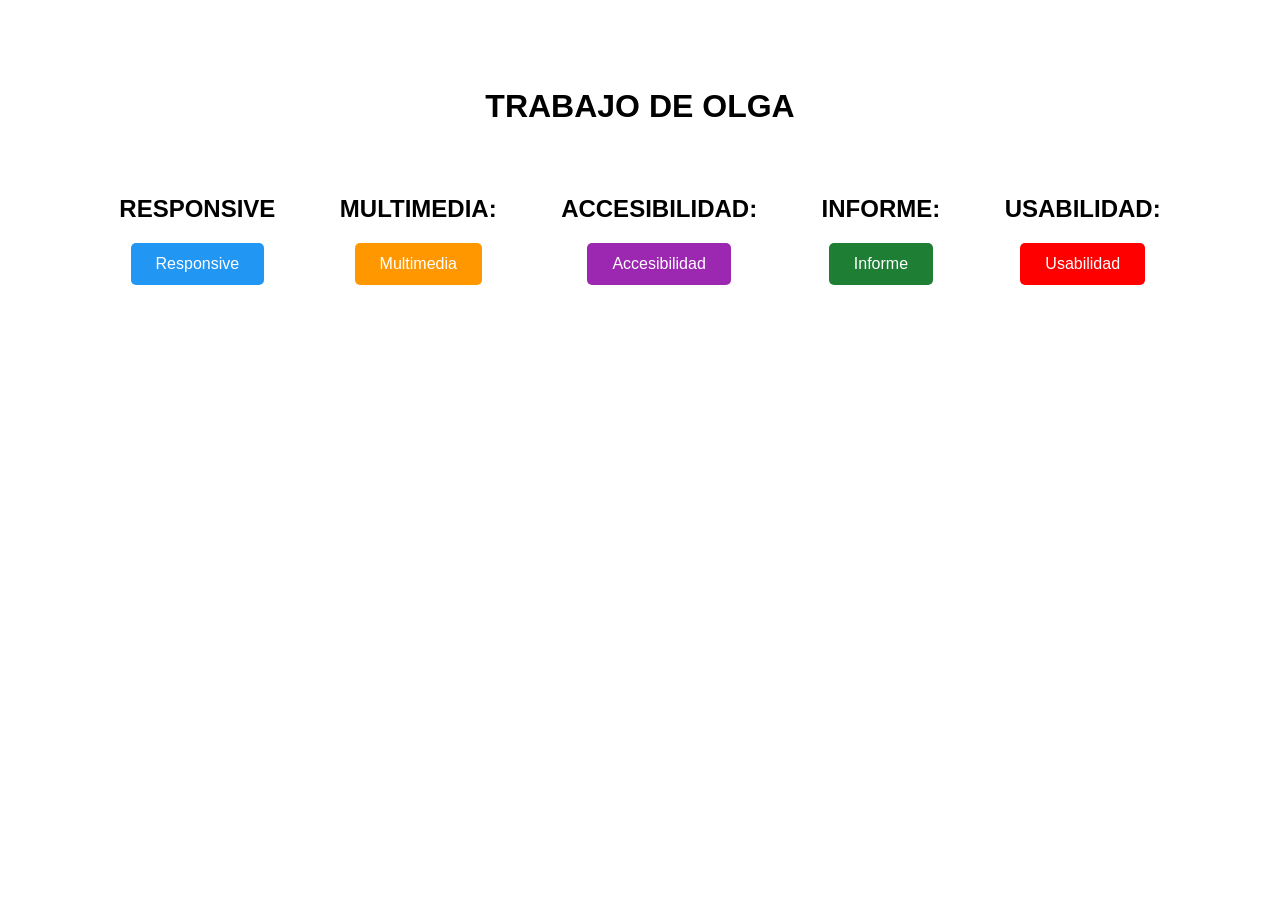
<file: index.html>
<!DOCTYPE html>
<html lang="en">
<head>
    <meta charset="UTF-8">
    <meta name="viewport" content="width=device-width, initial-scale=1.0">
    <title>Trabajo</title>
    <link rel="stylesheet" href="style.css">
    <link href="https://fonts.googleapis.com/css2?family=Poppins:wght@300;400;600;700&display=swap" rel="stylesheet">
</head>
<body>
    <h1>TRABAJO DE OLGA</h1>
    <div class="seccion">
        <h2>RESPONSIVE</h2>
        <a href="RESPONSIVE/index.html">Responsive</a>
    </div>
    <div class="seccion">
        <h2>MULTIMEDIA:</h2>
        <a href="MULTIMEDIA/index.html">Multimedia</a>
    </div>
    <div class="seccion">
        <h2>ACCESIBILIDAD:</h2>
        <a href="ACCESIBILIDAD/index.html">Accesibilidad</a>
    </div>
    <div class="seccion">
        <h2>INFORME:</h2>
        <a href="ACCESIBILIDAD/informe/katora-report.html">Informe</a>
    </div>
    <div class="seccion">
        <h2>USABILIDAD:</h2>
        <a href="USABILIDAD/index.html">Usabilidad</a>
    </div>
</body>
</html>
</file>
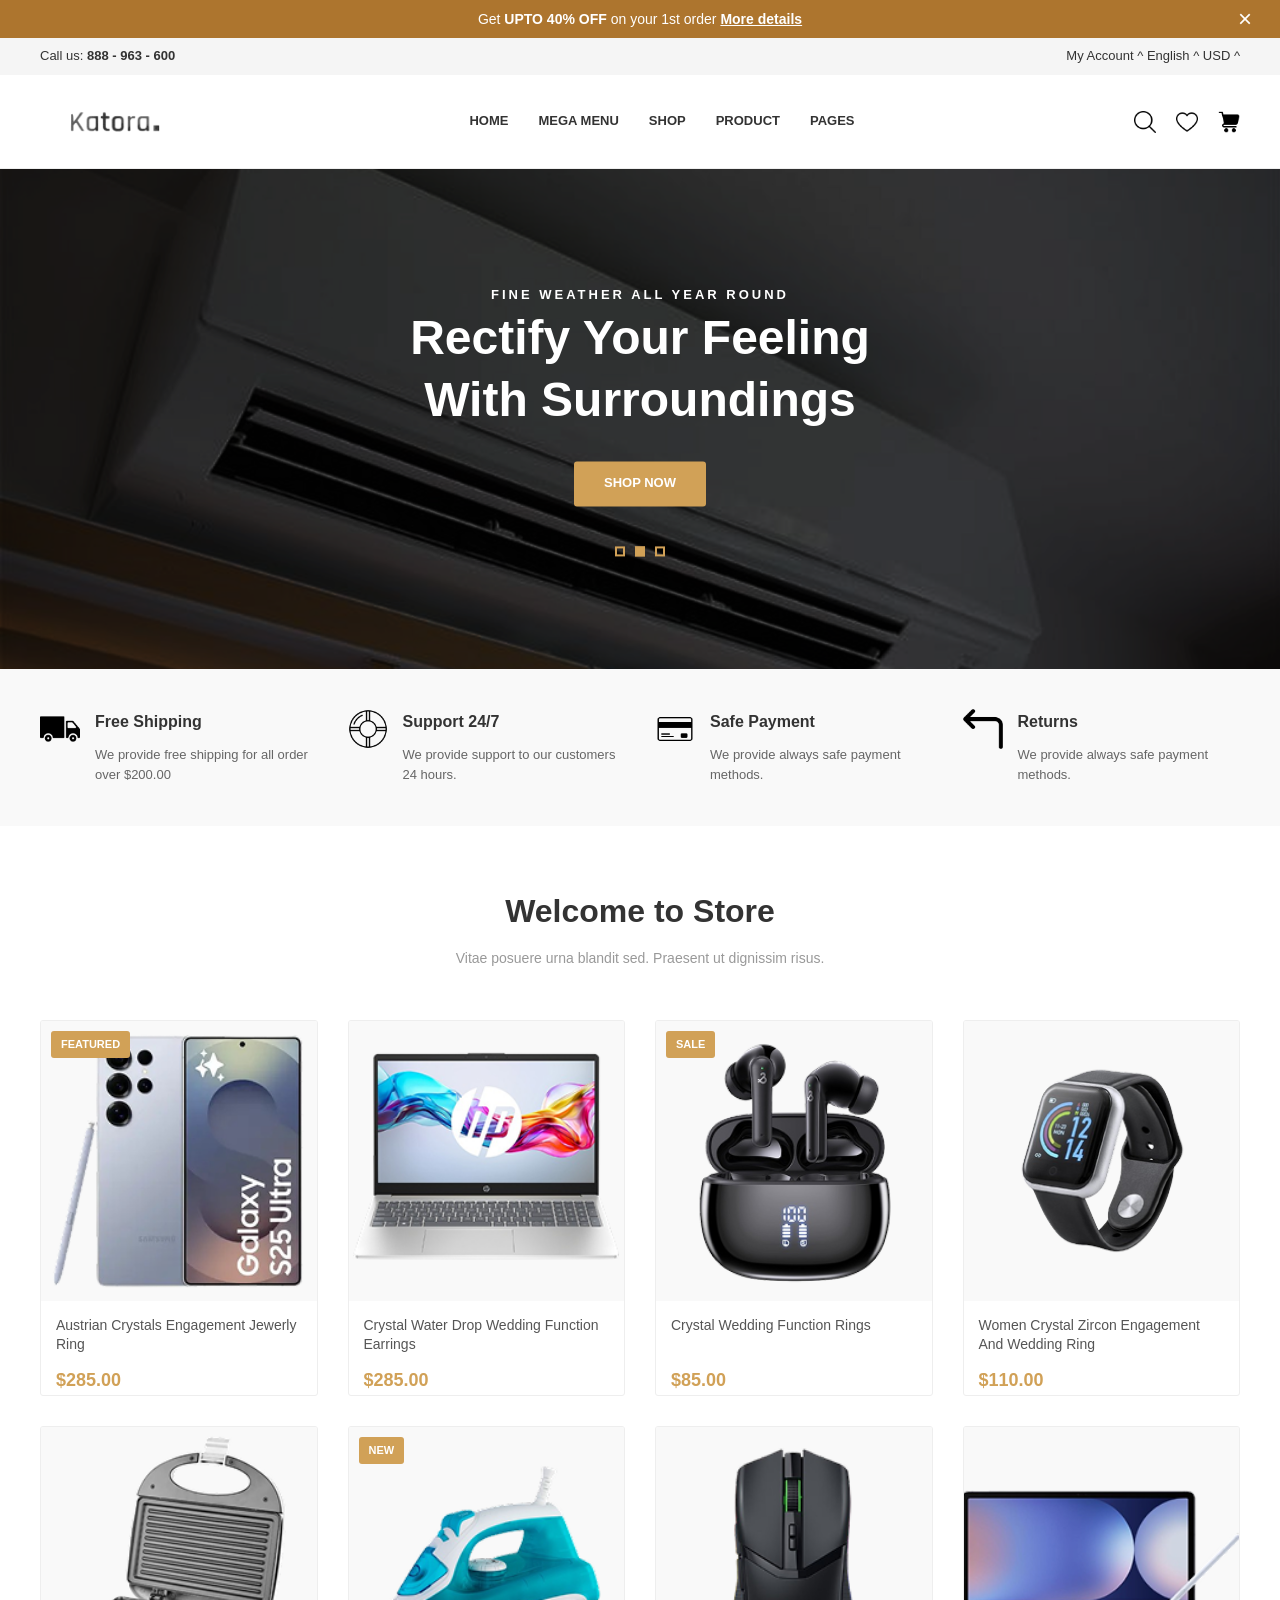
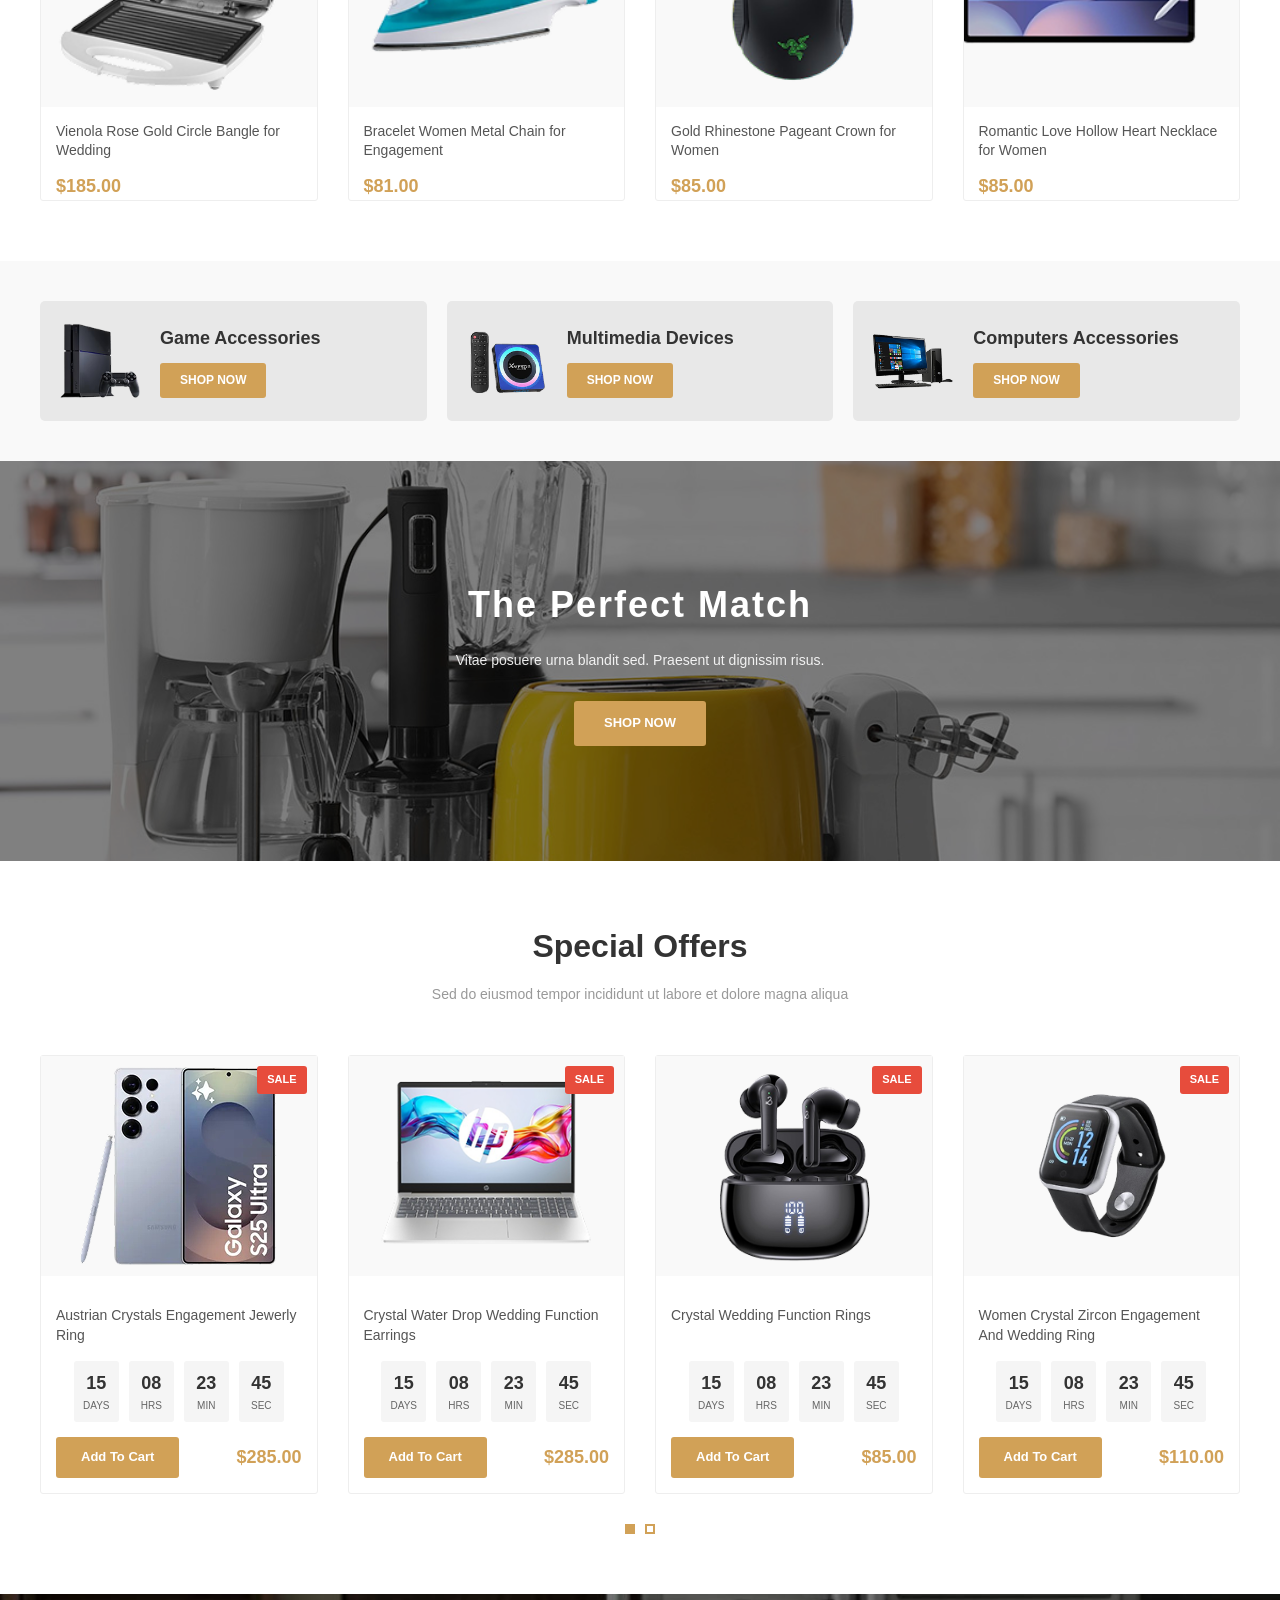
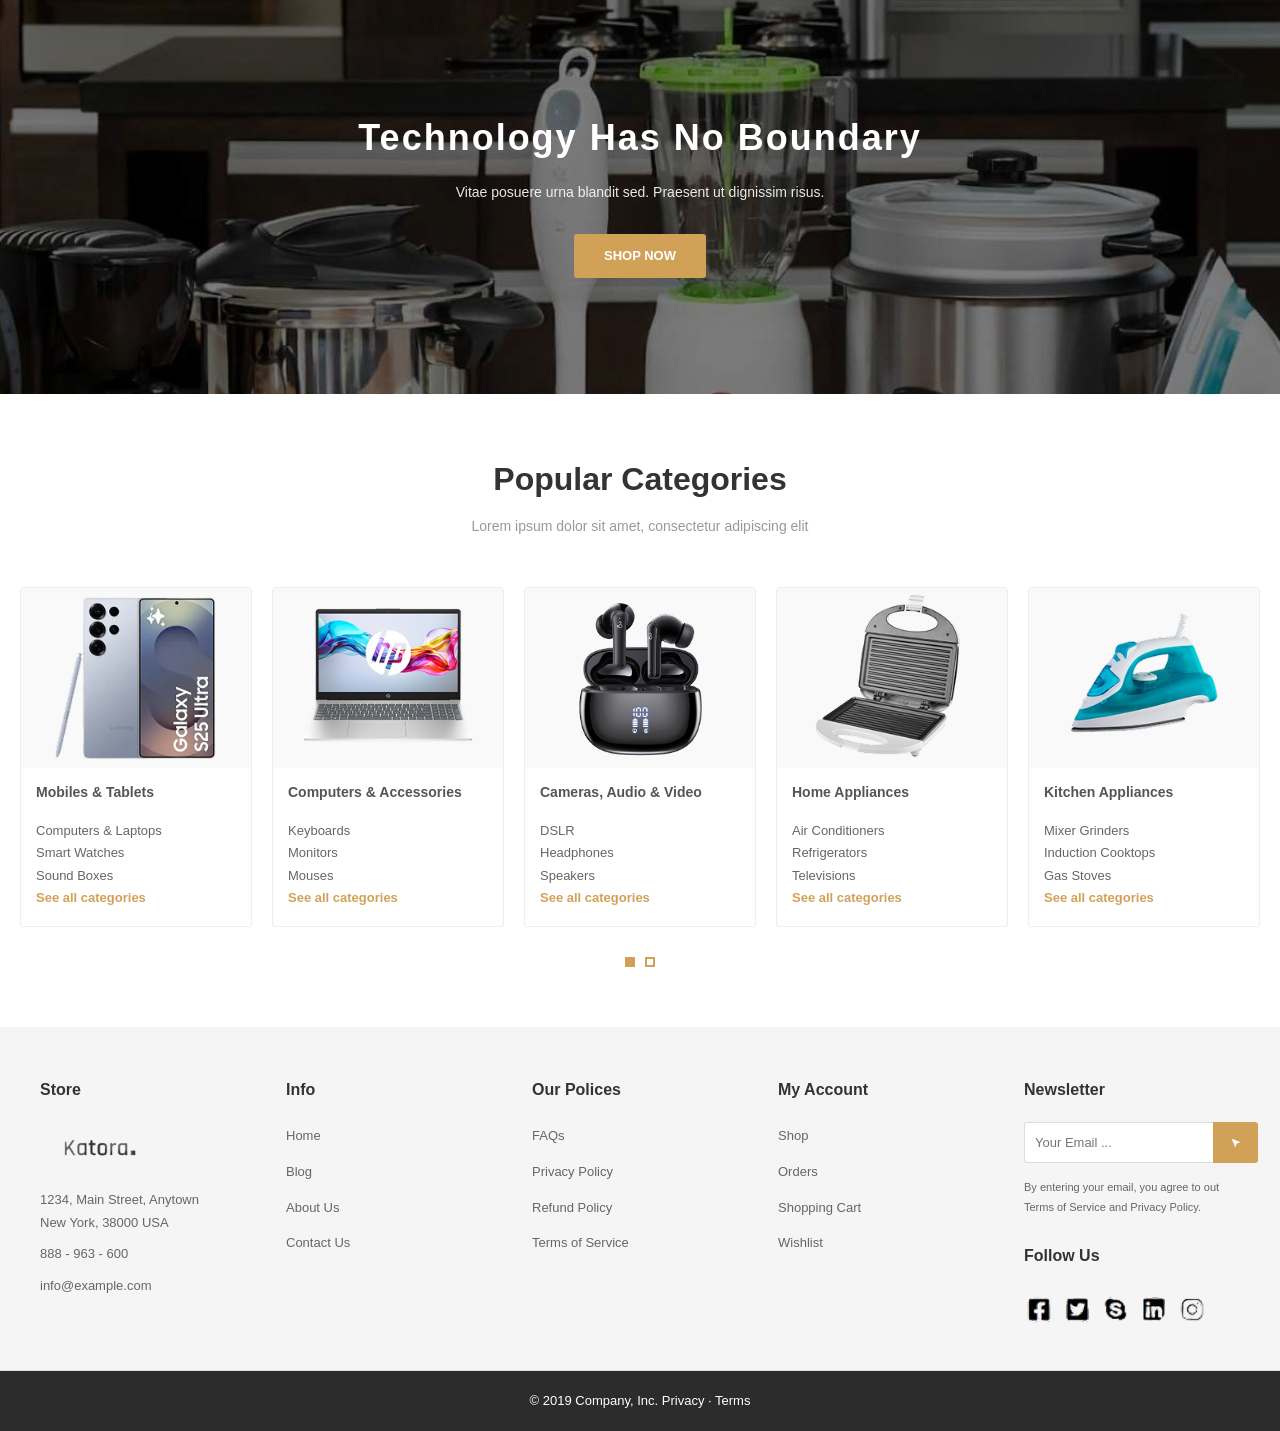
<file: ACCESIBILIDAD-a/index.html>
<!DOCTYPE html>
<html lang="en">

<head>
    <meta charset="UTF-8">
    <meta name="viewport" content="width=device-width, initial-scale=1.0">
    <title>Katora</title>
    <link rel="stylesheet" href="static/css/style.css">
</head>

<body>

    <!-- NOTIFICACION TOP-->
    <aside>
        <p>Get <strong>UPTO 40% OFF</strong> on your 1st order <strong><a href="">More details</a></strong></p>
        <button class="cerrar-notificacion">×</button>
    </aside>

    <!-- HEADER -->
    <header>
        <div class="superior">
            <p>Call us: <strong>888 - 963 - 600</strong></p>
            <p>My Account ^ English ^ USD ^</p>
        </div>

        <div class="imagen-header">
            <img src="static/imagenes/katora.png" alt="logo">

            <nav>
                <ul>
                    <li><a href="">HOME</a></li>
                    <li><a href="">MEGA MENU</a></li>
                    <li><a href="">SHOP</a></li>
                    <li><a href="">PRODUCT</a></li>
                    <li><a href="">PAGES</a></li>
                </ul>
            </nav>

            <div class="icons">
                <img src="static/imagenes/simbolo-de-la-interfaz-de-busqueda.png" alt="busqueda">
                <img src="static/imagenes/amor.png" alt="corazon">
                <img src="static/imagenes/carro-de-la-carretilla.png" alt="carrito">
            </div>
        </div>
    </header>


    <!-- MAIN -->
    <main>

        <!-- SECCION 1: FINE WEATHER ALL YEAR ROUND -->
        <section class="seccion1">
            <img src="static/imagenes/seccion1.png" alt="ImgSeccion1">

            <div class="contenido">
                <span class="titulo">FINE WEATHER ALL YEAR ROUND</span>
                <h1>Rectify Your Feeling<br>With Surroundings</h1>
                <a class="boton" href="">SHOP NOW</a>

                <div class="cuadrados">
                    <span></span>
                    <span class="activo"></span>
                    <span></span>
                </div>
            </div>
        </section>


        <section class="elementos">
            <ul>
                <li>
                    <img src="static/imagenes/camion-de-carga.png" alt="envio">
                    <div>
                        <h3>Free Shipping</h3>
                        <p>We provide free shipping for all order over $200.00</p>
                    </div>
                </li>
                <li>
                    <img src="static/imagenes/salvavidas-de-la-vida.png" alt="soporte">
                    <div>
                        <h3>Support 24/7</h3>
                        <p>We provide support to our customers 24 hours.</p>
                    </div>
                </li>
                <li>
                    <img src="static/imagenes/tarjeta-de-credito.png" alt="pago">
                    <div>
                        <h3>Safe Payment</h3>
                        <p>We provide always safe payment methods.</p>
                    </div>
                </li>
                <li>
                    <img src="static/imagenes/arriba-a-la-izquierda.png" alt="devolucion">
                    <div>
                        <h3>Returns</h3>
                        <p>We provide always safe payment methods.</p>
                    </div>
                </li>
            </ul>
        </section>

        <!-- SECCION 2: WELCOME TO STORE -->
        <section class="seccion2">
            <h2>Welcome to Store</h2>
            <p>Vitae posuere urna blandit sed. Praesent ut dignissim risus.</p>

            <ul>
                <li>
                    <article>
                        <span class="badge">Featured</span>
                        <img src="static/imagenes/movil.png" alt="Austrian Crystals Engagement Jewerly Ring">
                        <h3>Austrian Crystals Engagement Jewerly Ring</h3>
                        <span class="price">$285.00</span>
                    </article>
                </li>

                <li>
                    <article>
                        <img src="static/imagenes/laptop.png" alt="Crystal Water Drop Wedding Function Earrings">
                        <h3>Crystal Water Drop Wedding Function Earrings</h3>
                        <span class="price">$285.00</span>
                    </article>
                </li>

                <li>
                    <article>
                        <span class="badge">Sale</span>
                        <img src="static/imagenes/auriculares.png" alt="Crystal Wedding Function Rings">
                        <h3>Crystal Wedding Function Rings</h3>
                        <span class="price">$85.00</span>
                    </article>
                </li>

                <li>
                    <article>
                        <img src="static/imagenes/reloj-tactil.png"
                            alt="Women Crystal Zircon Engagement And Wedding Ring">
                        <h3>Women Crystal Zircon Engagement And Wedding Ring</h3>
                        <span class="price">$110.00</span>
                    </article>
                </li>

                <li>
                    <article>
                        <img src="static/imagenes/tostadora.png" alt="Vienola Rose Gold Circle Bangle for Wedding">
                        <h3>Vienola Rose Gold Circle Bangle for Wedding</h3>
                        <span class="price">$185.00</span>
                    </article>
                </li>

                <li>
                    <article>
                        <span class="badge">New</span>
                        <img src="static/imagenes/plancha.png" alt="Bracelet Women Metal Chain for Engagement">
                        <h3>Bracelet Women Metal Chain for Engagement</h3>
                        <span class="price">$81.00</span>
                    </article>
                </li>

                <li>
                    <article>
                        <img src="static/imagenes/raton.png" alt="Gold Rhinestone Pageant Crown for Women">
                        <h3>Gold Rhinestone Pageant Crown for Women</h3>
                        <span class="price">$85.00</span>
                    </article>
                </li>

                <li>
                    <article>
                        <img src="static/imagenes/tablet.png" alt="Romantic Love Hollow Heart Necklace for Women">
                        <h3>Romantic Love Hollow Heart Necklace for Women</h3>
                        <span class="price">$85.00</span>
                    </article>
                </li>
            </ul>
        </section>

        <section class="accesorios">
            <ul>
                <li>
                    <article>
                        <img src="static/imagenes/play.png" alt="Game Accessories">
                        <div class="texto-accesorio">
                            <h3>Game Accessories</h3>
                            <a href="">SHOP NOW</a>
                        </div>
                    </article>
                </li>

                <li>
                    <article>
                        <img src="static/imagenes/devices.png" alt="Multimedia Devices">
                        <div class="texto-accesorio">
                            <h3>Multimedia Devices</h3>
                            <a href="">SHOP NOW</a>
                        </div>
                    </article>
                </li>

                <li>
                    <article>
                        <img src="static/imagenes/pc.png" alt="Computers Accessories">
                        <div class="texto-accesorio">
                            <h3>Computers Accessories</h3>
                            <a href="">SHOP NOW</a>
                        </div>
                    </article>
                </li>
            </ul>
        </section>

        <!-- SECCION 3: THE PERFECT MATCH -->
        <section class="seccion3">
            <img src="static/imagenes/seccion3.jpg" alt="ImgSeccion3">
            <div class="contenido">
                <h2>The Perfect Match</h2>
                <p>Vitae posuere urna blandit sed. Praesent ut dignissim risus.</p>
                <a href="">SHOP NOW</a>
            </div>
        </section>

        <!-- SPECIAL OFFERS -->
        <section class="special-offers">
            <h2>Special Offers</h2>
            <p>Sed do eiusmod tempor incididunt ut labore et dolore magna aliqua</p>

            <ul>
                <li>
                    <article>
                        <span class="badge">Sale</span>
                        <img src="static/imagenes/movil.png" alt="Austrian Crystals Engagement Jewerly Ring">
                        <h3>Austrian Crystals Engagement Jewerly Ring</h3>
                        <div class="timer">
                            <div class="time-unit">
                                <span class="number">15</span>
                                <span class="label">Days</span>
                            </div>
                            <div class="time-unit">
                                <span class="number">08</span>
                                <span class="label">Hrs</span>
                            </div>
                            <div class="time-unit">
                                <span class="number">23</span>
                                <span class="label">Min</span>
                            </div>
                            <div class="time-unit">
                                <span class="number">45</span>
                                <span class="label">Sec</span>
                            </div>
                        </div>
                        <div class="price-cart-container">
                            <a href="" class="add-to-cart">Add To Cart</a>
                            <span class="price">$285.00</span>
                        </div>
                    </article>
                </li>

                <li>
                    <article>
                        <span class="badge">Sale</span>
                        <img src="static/imagenes/laptop.png" alt="Crystal Water Drop Wedding Function Earrings">
                        <h3>Crystal Water Drop Wedding Function Earrings</h3>
                        <div class="timer">
                            <div class="time-unit">
                                <span class="number">15</span>
                                <span class="label">Days</span>
                            </div>
                            <div class="time-unit">
                                <span class="number">08</span>
                                <span class="label">Hrs</span>
                            </div>
                            <div class="time-unit">
                                <span class="number">23</span>
                                <span class="label">Min</span>
                            </div>
                            <div class="time-unit">
                                <span class="number">45</span>
                                <span class="label">Sec</span>
                            </div>
                        </div>
                        <div class="price-cart-container">
                            <a href="" class="add-to-cart">Add To Cart</a>
                            <span class="price">$285.00</span>
                        </div>
                    </article>
                </li>

                <li>
                    <article>
                        <span class="badge">Sale</span>
                        <img src="static/imagenes/auriculares.png" alt="Crystal Wedding Function Rings">
                        <h3>Crystal Wedding Function Rings</h3>
                        <div class="timer">
                            <div class="time-unit">
                                <span class="number">15</span>
                                <span class="label">Days</span>
                            </div>
                            <div class="time-unit">
                                <span class="number">08</span>
                                <span class="label">Hrs</span>
                            </div>
                            <div class="time-unit">
                                <span class="number">23</span>
                                <span class="label">Min</span>
                            </div>
                            <div class="time-unit">
                                <span class="number">45</span>
                                <span class="label">Sec</span>
                            </div>
                        </div>
                        <div class="price-cart-container">
                            <a href="" class="add-to-cart">Add To Cart</a>
                            <span class="price">$85.00</span>
                        </div>
                    </article>
                </li>

                <li>
                    <article>
                        <span class="badge">Sale</span>
                        <img src="static/imagenes/reloj-tactil.png"
                            alt="Women Crystal Zircon Engagement And Wedding Ring">
                        <h3>Women Crystal Zircon Engagement And Wedding Ring</h3>
                        <div class="timer">
                            <div class="time-unit">
                                <span class="number">15</span>
                                <span class="label">Days</span>
                            </div>
                            <div class="time-unit">
                                <span class="number">08</span>
                                <span class="label">Hrs</span>
                            </div>
                            <div class="time-unit">
                                <span class="number">23</span>
                                <span class="label">Min</span>
                            </div>
                            <div class="time-unit">
                                <span class="number">45</span>
                                <span class="label">Sec</span>
                            </div>
                        </div>
                        <div class="price-cart-container">
                            <a href="" class="add-to-cart">Add To Cart</a>
                            <span class="price">$110.00</span>
                        </div>
                    </article>
                </li>
            </ul>

            <div class="cuadrados">
                <span class="activo"></span>
                <span></span>
            </div>
        </section>

        <!-- SECCION 4: TECHNOLOGY HAS NO BOUNDARY -->
        <section class="seccion4">
            <img src="static/imagenes/seccion4.jpg" alt="ImgSeccion4">
            <div class="contenido">
                <h2>Technology Has No Boundary</h2>
                <p>Vitae posuere urna blandit sed. Praesent ut dignissim risus.</p>
                <a href="">SHOP NOW</a>
            </div>
        </section>

        <!-- POPULAR CATEGORIES -->
        <section class="popular-categories">
            <h2>Popular Categories</h2>
            <p>Lorem ipsum dolor sit amet, consectetur adipiscing elit</p>

            <ul>
                <li>
                    <article>
                        <img src="static/imagenes/movil.png" alt="Mobiles & Tablets">
                        <h3>Mobiles & Tablets</h3>
                        <ul>
                            <li><a href="">Computers & Laptops</a></li>
                            <li><a href="">Smart Watches</a></li>
                            <li><a href="">Sound Boxes</a></li>
                            <li><a href="">See all categories</a></li>
                        </ul>
                    </article>
                </li>

                <li>
                    <article>
                        <img src="static/imagenes/laptop.png" alt="Computers & Accessories">
                        <h3>Computers & Accessories</h3>
                        <ul>
                            <li><a href="">Keyboards</a></li>
                            <li><a href="">Monitors</a></li>
                            <li><a href="">Mouses</a></li>
                            <li><a href="">See all categories</a></li>
                        </ul>
                    </article>
                </li>

                <li>
                    <article>
                        <img src="static/imagenes/auriculares.png" alt="Cameras, Audio & Video">
                        <h3>Cameras, Audio & Video</h3>
                        <ul>
                            <li><a href="">DSLR</a></li>
                            <li><a href="">Headphones</a></li>
                            <li><a href="">Speakers</a></li>
                            <li><a href="">See all categories</a></li>
                        </ul>
                    </article>
                </li>

                <li>
                    <article>
                        <img src="static/imagenes/tostadora.png" alt="Home Appliances">
                        <h3>Home Appliances</h3>
                        <ul>
                            <li><a href="">Air Conditioners</a></li>
                            <li><a href="">Refrigerators</a></li>
                            <li><a href="">Televisions</a></li>
                            <li><a href="">See all categories</a></li>
                        </ul>
                    </article>
                </li>

                <li>
                    <article>
                        <img src="static/imagenes/plancha.png" alt="Kitchen Appliances">
                        <h3>Kitchen Appliances</h3>
                        <ul>
                            <li><a href="">Mixer Grinders</a></li>
                            <li><a href="">Induction Cooktops</a></li>
                            <li><a href="">Gas Stoves</a></li>
                            <li><a href="">See all categories</a></li>
                        </ul>
                    </article>
                </li>
            </ul>

            <div class="puntos-navegacion">
                <span class="activo"></span>
                <span></span>
            </div>
        </section>

    </main>

    <!-- FOOTER -->
    <footer>

        <div class="footer-content">
            <section class="store">
                <h3>Store</h3>
                <img src="static/imagenes/katora.png" alt="logo">
                <address>
                    1234, Main Street, Anytown<br>
                    New York, 38000 USA
                </address>
                <p>888 - 963 - 600</p>
                <p>info@example.com</p>
            </section>

            <section class="info">
                <h3>Info</h3>
                <nav>
                    <ul>
                        <li><a href="">Home</a></li>
                        <li><a href="">Blog</a></li>
                        <li><a href="">About Us</a></li>
                        <li><a href="">Contact Us</a></li>
                    </ul>
                </nav>
            </section>

            <section class="policies">
                <h3>Our Polices</h3>
                <nav>
                    <ul>
                        <li><a href="">FAQs</a></li>
                        <li><a href="">Privacy Policy</a></li>
                        <li><a href="">Refund Policy</a></li>
                        <li><a href="">Terms of Service</a></li>
                    </ul>
                </nav>
            </section>

            <section class="account">
                <h3>My Account</h3>
                <nav>
                    <ul>
                        <li><a href="">Shop</a></li>
                        <li><a href="">Orders</a></li>
                        <li><a href="">Shopping Cart</a></li>
                        <li><a href="">Wishlist</a></li>
                    </ul>
                </nav>
            </section>

            <section class="newsletter">
                <h3>Newsletter</h3>
                <form>
                    <input type="email" placeholder="Your Email ...">
                    <button type="submit">
                        <img src="static/imagenes/flechita.png" alt="enviar">
                    </button>
                </form>
                <p>By entering your email, you agree to out Terms of Service and Privacy Policy.</p>

                <h3>Follow Us</h3>
                <img src="static/imagenes/redes-sociales.png" alt="Redes Sociales" class="redes-sociales-img">
            </section>
        </div>

        <p>© 2019 Company, Inc. <a href="">Privacy</a> · <a href="">Terms</a></p>

    </footer>

</body>

</html>
</file>
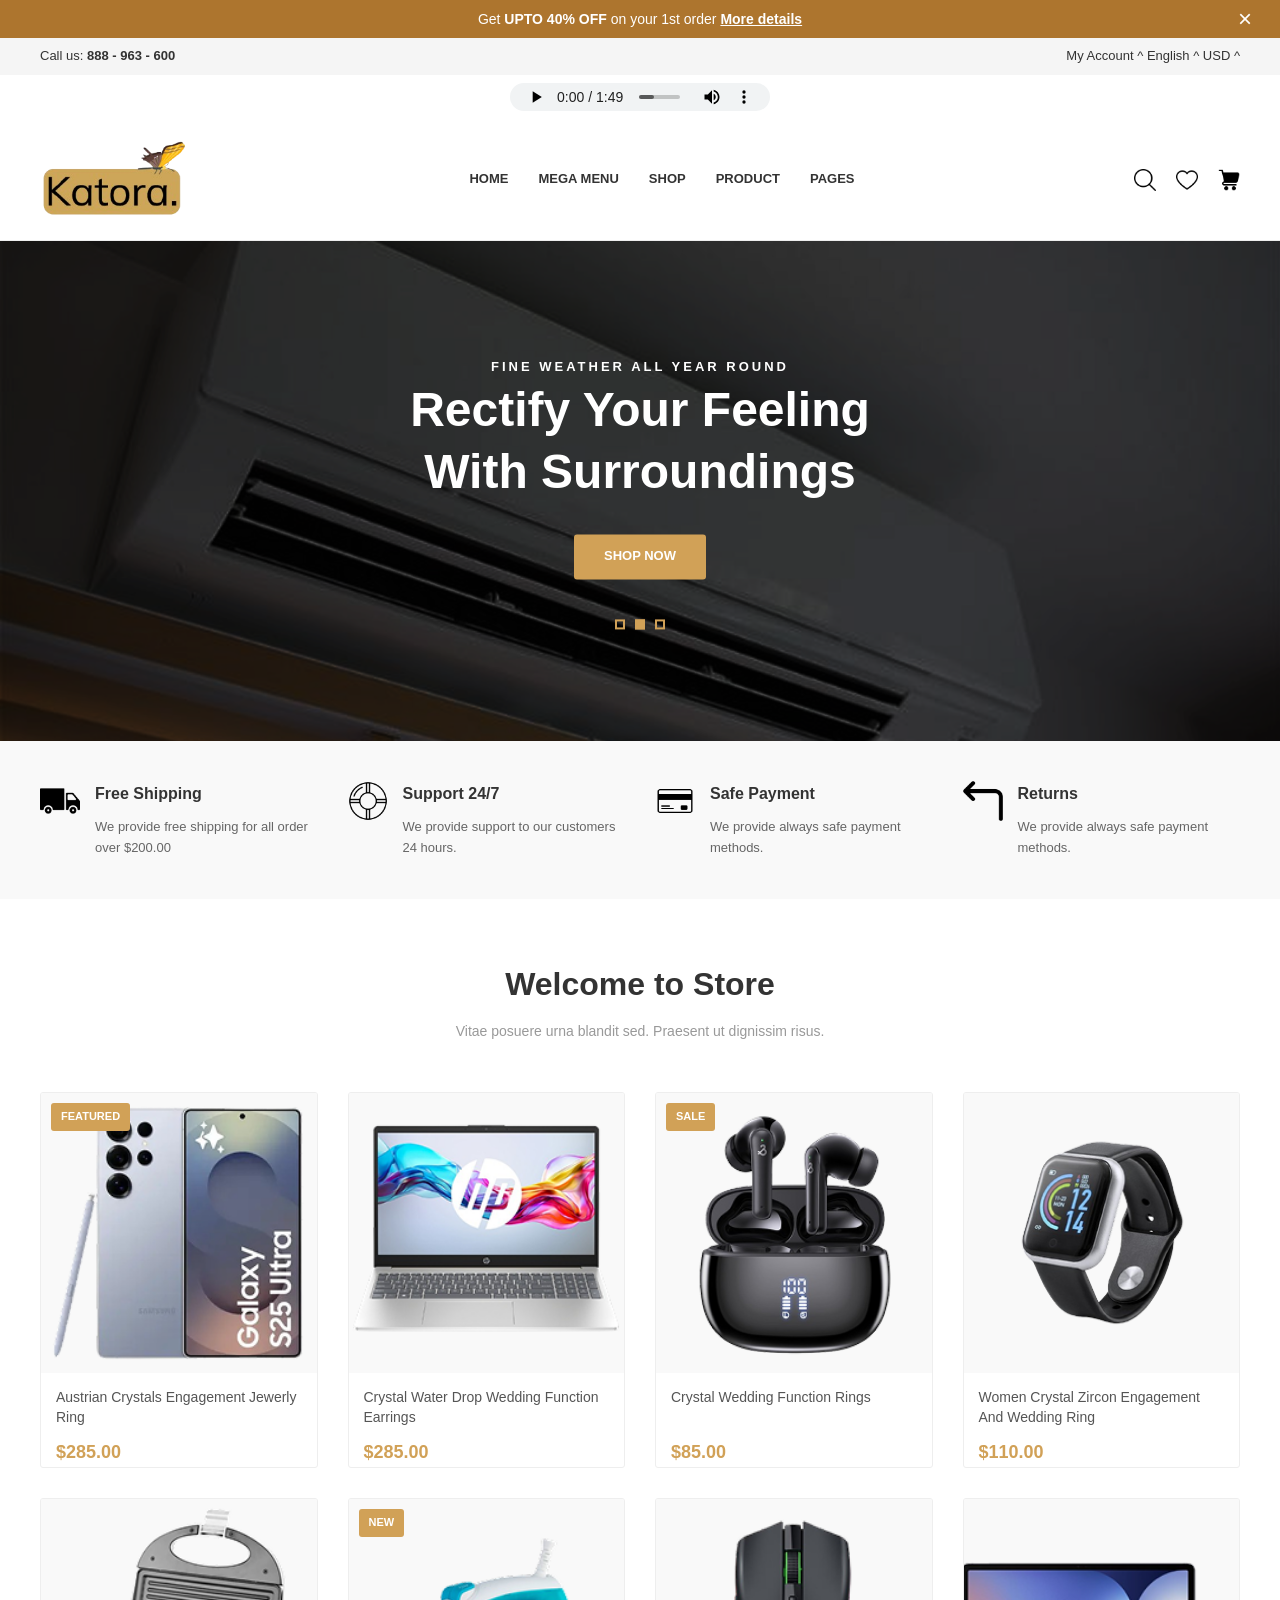
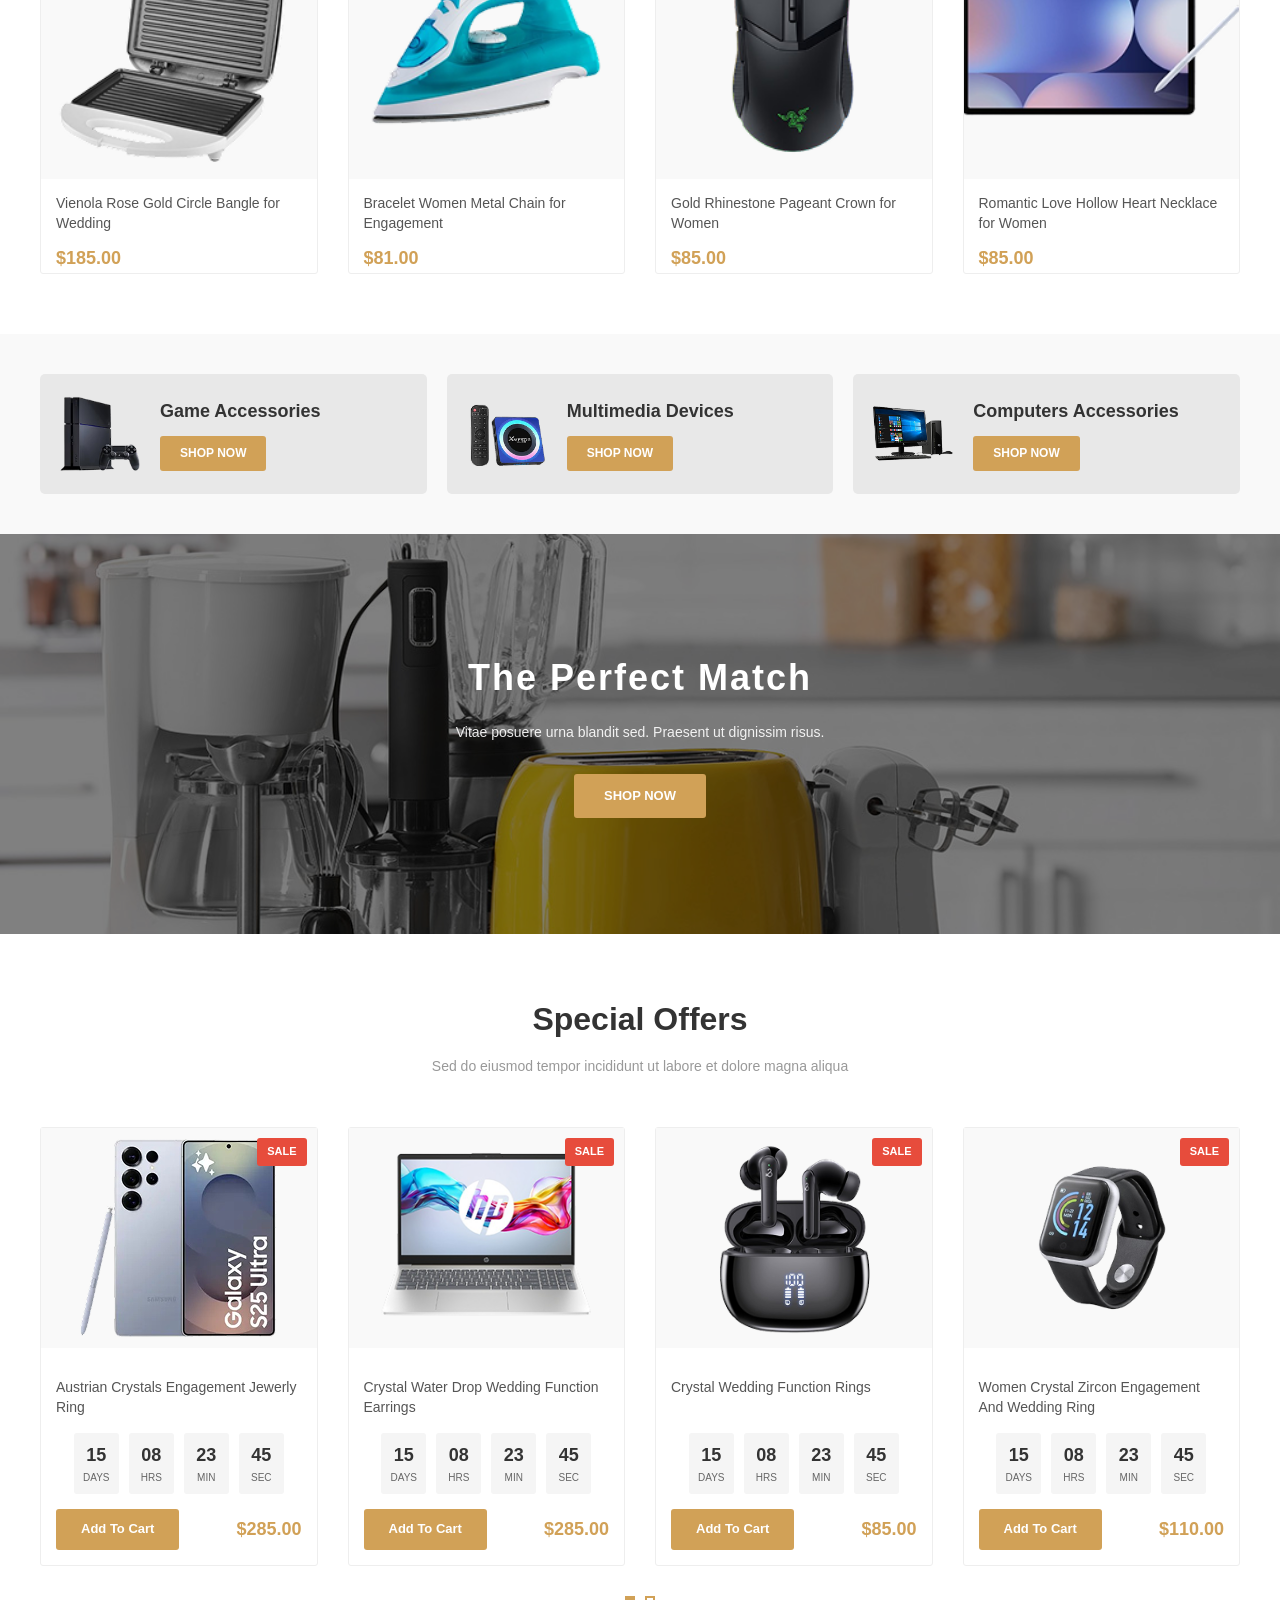
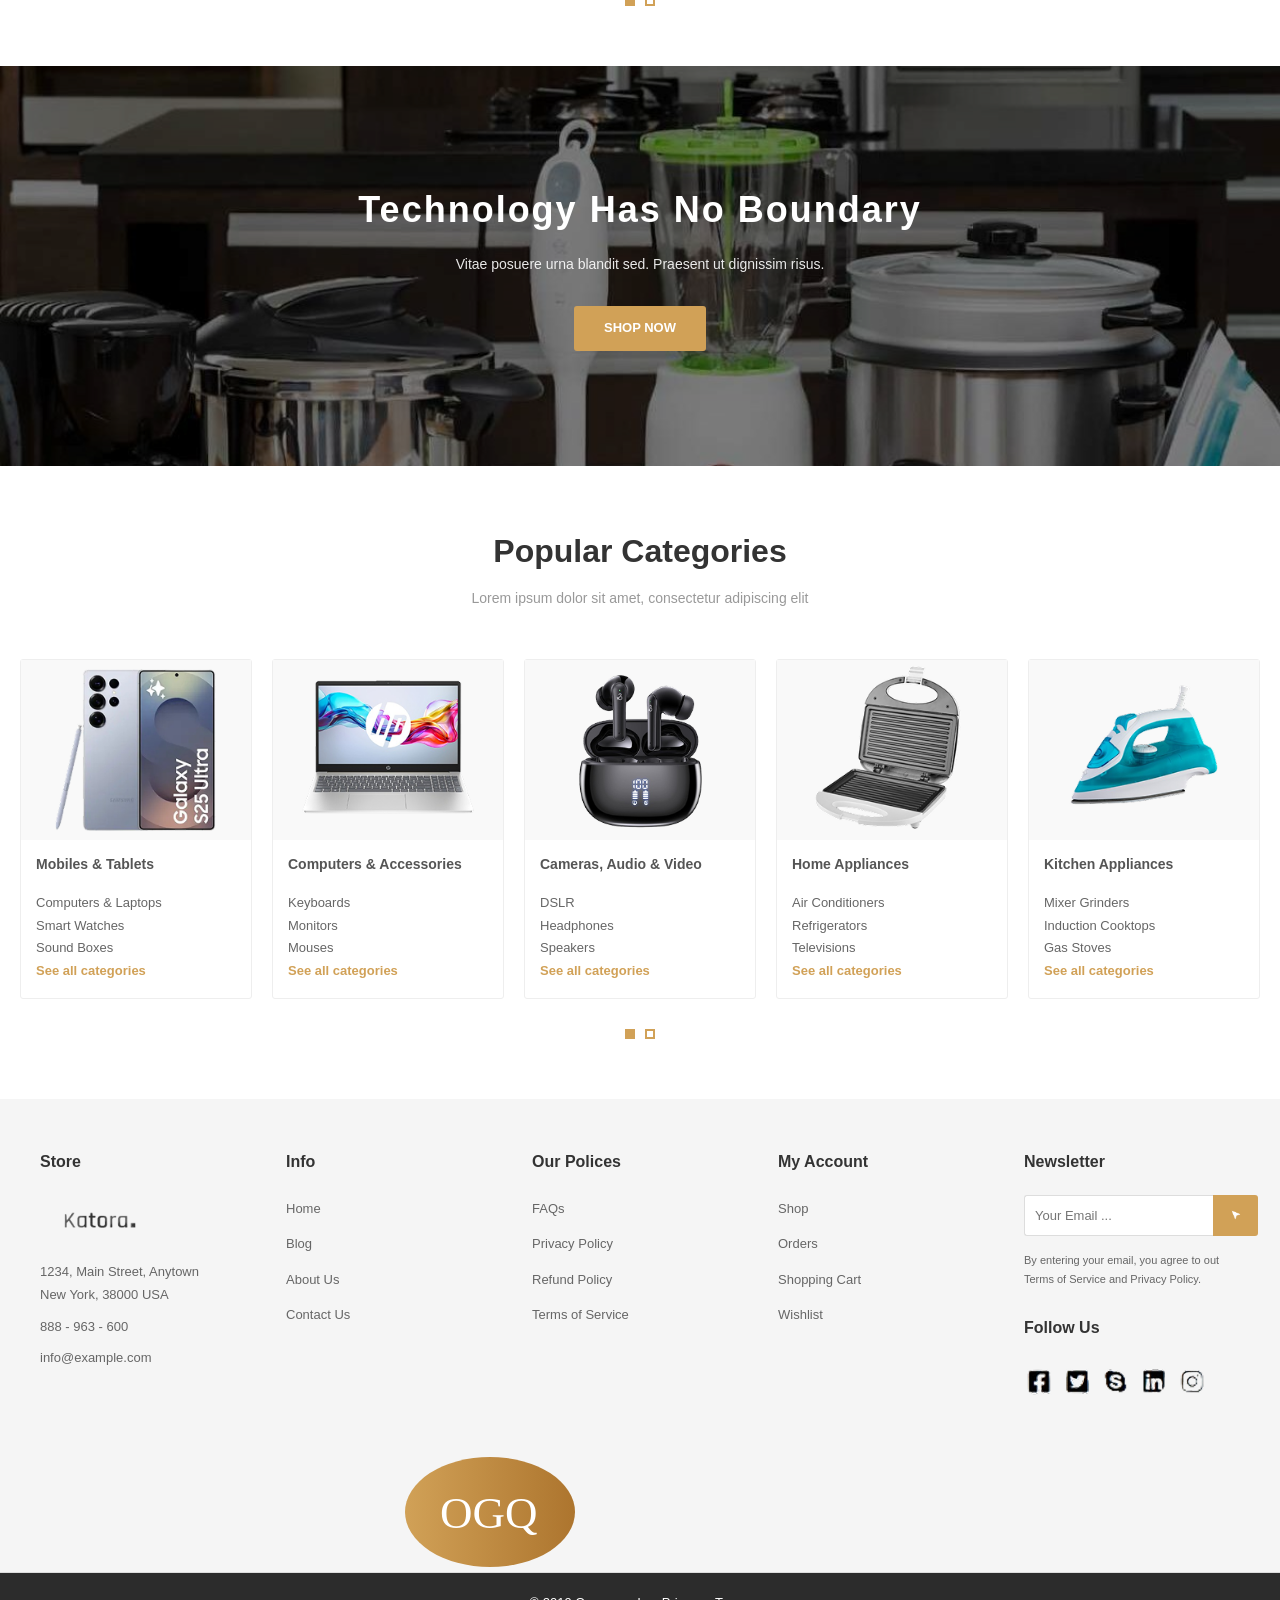
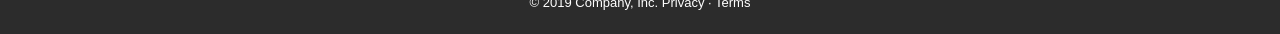
<file: codigo/index.html>
<!DOCTYPE html>
<html lang="en">

<head>
    <meta charset="UTF-8">
    <meta name="viewport" content="width=device-width, initial-scale=1.0">
    <title>Katora</title>
    <link rel="stylesheet" href="style.css">
</head>

<body>

    <!-- NOTIFICACION TOP-->
    <aside>
        <p>Get <strong>UPTO 40% OFF</strong> on your 1st order <strong><a href="">More details</a></strong></p>
        <button class="cerrar-notificacion">×</button>
    </aside>

    <!-- HEADER -->
    <header>
        <div class="superior">
            <p>Call us: <strong>888 - 963 - 600</strong></p>
            <p>My Account ^ English ^ USD ^</p>
        </div>

        <div class="audio-header">
            <audio controls>
                <source src="audio/PROYECTO MULTIMEDIA.mp3" type="audio/mpeg">
                Your browser does not support the audio element.
            </audio>
        </div>

        <div class="imagen-header">
            <img src="imagenes/KATORA_LOGO.png" alt="logo">

            <nav>
                <ul>
                    <li><a href="">HOME</a></li>
                    <li><a href="">MEGA MENU</a></li>
                    <li><a href="">SHOP</a></li>
                    <li><a href="">PRODUCT</a></li>
                    <li><a href="">PAGES</a></li>
                </ul>
            </nav>

            <div class="icons">
                <img src="imagenes/simbolo-de-la-interfaz-de-busqueda.png" alt="busqueda">
                <img src="imagenes/amor.png" alt="corazon">
                <img src="imagenes/carro-de-la-carretilla.png" alt="carrito">
            </div>
        </div>
    </header>


    <!-- MAIN -->
    <main>

        <!-- SECCION 1: FINE WEATHER ALL YEAR ROUND -->
        <section class="seccion1">
            <img src="imagenes/seccion1.png" alt="ImgSeccion1">

            <div class="contenido">
                <span class="titulo">FINE WEATHER ALL YEAR ROUND</span>
                <h1>Rectify Your Feeling<br>With Surroundings</h1>
                <a class="boton" href="">SHOP NOW</a>

                <div class="cuadrados">
                    <span></span>
                    <span class="activo"></span>
                    <span></span>
                </div>
            </div>
        </section>


        <section class="elementos">
            <ul>
                <li>
                    <img src="imagenes/camion-de-carga.png" alt="envio">
                    <div>
                        <h3>Free Shipping</h3>
                        <p>We provide free shipping for all order over $200.00</p>
                    </div>
                </li>
                <li>
                    <img src="imagenes/salvavidas-de-la-vida.png" alt="soporte">
                    <div>
                        <h3>Support 24/7</h3>
                        <p>We provide support to our customers 24 hours.</p>
                    </div>
                </li>
                <li>
                    <img src="imagenes/tarjeta-de-credito.png" alt="pago">
                    <div>
                        <h3>Safe Payment</h3>
                        <p>We provide always safe payment methods.</p>
                    </div>
                </li>
                <li>
                    <img src="imagenes/arriba-a-la-izquierda.png" alt="devolucion">
                    <div>
                        <h3>Returns</h3>
                        <p>We provide always safe payment methods.</p>
                    </div>
                </li>
            </ul>
        </section>

        <!-- SECCION 2: WELCOME TO STORE -->
        <section class="seccion2">
            <h2>Welcome to Store</h2>
            <p>Vitae posuere urna blandit sed. Praesent ut dignissim risus.</p>

            <ul>
                <li>
                    <article>
                        <span class="badge">Featured</span>
                        <img src="imagenes/movil.png" alt="Austrian Crystals Engagement Jewerly Ring">
                        <h3>Austrian Crystals Engagement Jewerly Ring</h3>
                        <span class="price">$285.00</span>
                    </article>
                </li>

                <li>
                    <article>
                        <img src="imagenes/laptop.png" alt="Crystal Water Drop Wedding Function Earrings">
                        <h3>Crystal Water Drop Wedding Function Earrings</h3>
                        <span class="price">$285.00</span>
                    </article>
                </li>

                <li>
                    <article>
                        <span class="badge">Sale</span>
                        <img src="imagenes/auriculares.png" alt="Crystal Wedding Function Rings">
                        <h3>Crystal Wedding Function Rings</h3>
                        <span class="price">$85.00</span>
                    </article>
                </li>

                <li>
                    <article>
                        <img src="imagenes/reloj-tactil.png" alt="Women Crystal Zircon Engagement And Wedding Ring">
                        <h3>Women Crystal Zircon Engagement And Wedding Ring</h3>
                        <span class="price">$110.00</span>
                    </article>
                </li>

                <li>
                    <article>
                        <img src="imagenes/tostadora.png" alt="Vienola Rose Gold Circle Bangle for Wedding">
                        <h3>Vienola Rose Gold Circle Bangle for Wedding</h3>
                        <span class="price">$185.00</span>
                    </article>
                </li>

                <li>
                    <article>
                        <span class="badge">New</span>
                        <img src="imagenes/plancha.png" alt="Bracelet Women Metal Chain for Engagement">
                        <h3>Bracelet Women Metal Chain for Engagement</h3>
                        <span class="price">$81.00</span>
                    </article>
                </li>

                <li>
                    <article>
                        <img src="imagenes/raton.png" alt="Gold Rhinestone Pageant Crown for Women">
                        <h3>Gold Rhinestone Pageant Crown for Women</h3>
                        <span class="price">$85.00</span>
                    </article>
                </li>

                <li>
                    <article>
                        <img src="imagenes/tablet.png" alt="Romantic Love Hollow Heart Necklace for Women">
                        <h3>Romantic Love Hollow Heart Necklace for Women</h3>
                        <span class="price">$85.00</span>
                    </article>
                </li>
            </ul>
        </section>

        <section class="accesorios">
            <ul>
                <li>
                    <article>
                        <img src="imagenes/play.png" alt="Game Accessories">
                        <div class="texto-accesorio">
                            <h3>Game Accessories</h3>
                            <a href="">SHOP NOW</a>
                        </div>
                    </article>
                </li>

                <li>
                    <article>
                        <img src="imagenes/devices.png" alt="Multimedia Devices">
                        <div class="texto-accesorio">
                            <h3>Multimedia Devices</h3>
                            <a href="">SHOP NOW</a>
                        </div>
                    </article>
                </li>

                <li>
                    <article>
                        <img src="imagenes/pc.png" alt="Computers Accessories">
                        <div class="texto-accesorio">
                            <h3>Computers Accessories</h3>
                            <a href="">SHOP NOW</a>
                        </div>
                    </article>
                </li>
            </ul>
        </section>

        <!-- SECCION 3: THE PERFECT MATCH -->
        <section class="seccion3">
            <img src="imagenes/seccion3.jpg" alt="ImgSeccion3">
            <div class="contenido">
                <h2>The Perfect Match</h2>
                <p>Vitae posuere urna blandit sed. Praesent ut dignissim risus.</p>
                <a href="">SHOP NOW</a>
            </div>
        </section>

        <!-- SPECIAL OFFERS -->
        <section class="special-offers">
            <h2>Special Offers</h2>
            <p>Sed do eiusmod tempor incididunt ut labore et dolore magna aliqua</p>

            <ul>
                <li>
                    <article>
                        <span class="badge">Sale</span>
                        <img src="imagenes/movil.png" alt="Austrian Crystals Engagement Jewerly Ring">
                        <h3>Austrian Crystals Engagement Jewerly Ring</h3>
                        <div class="timer">
                            <div class="time-unit">
                                <span class="number">15</span>
                                <span class="label">Days</span>
                            </div>
                            <div class="time-unit">
                                <span class="number">08</span>
                                <span class="label">Hrs</span>
                            </div>
                            <div class="time-unit">
                                <span class="number">23</span>
                                <span class="label">Min</span>
                            </div>
                            <div class="time-unit">
                                <span class="number">45</span>
                                <span class="label">Sec</span>
                            </div>
                        </div>
                        <div class="price-cart-container">
                            <a href="" class="add-to-cart">Add To Cart</a>
                            <span class="price">$285.00</span>
                        </div>
                    </article>
                </li>

                <li>
                    <article>
                        <span class="badge">Sale</span>
                        <img src="imagenes/laptop.png" alt="Crystal Water Drop Wedding Function Earrings">
                        <h3>Crystal Water Drop Wedding Function Earrings</h3>
                        <div class="timer">
                            <div class="time-unit">
                                <span class="number">15</span>
                                <span class="label">Days</span>
                            </div>
                            <div class="time-unit">
                                <span class="number">08</span>
                                <span class="label">Hrs</span>
                            </div>
                            <div class="time-unit">
                                <span class="number">23</span>
                                <span class="label">Min</span>
                            </div>
                            <div class="time-unit">
                                <span class="number">45</span>
                                <span class="label">Sec</span>
                            </div>
                        </div>
                        <div class="price-cart-container">
                            <a href="" class="add-to-cart">Add To Cart</a>
                            <span class="price">$285.00</span>
                        </div>
                    </article>
                </li>

                <li>
                    <article>
                        <span class="badge">Sale</span>
                        <img src="imagenes/auriculares.png" alt="Crystal Wedding Function Rings">
                        <h3>Crystal Wedding Function Rings</h3>
                        <div class="timer">
                            <div class="time-unit">
                                <span class="number">15</span>
                                <span class="label">Days</span>
                            </div>
                            <div class="time-unit">
                                <span class="number">08</span>
                                <span class="label">Hrs</span>
                            </div>
                            <div class="time-unit">
                                <span class="number">23</span>
                                <span class="label">Min</span>
                            </div>
                            <div class="time-unit">
                                <span class="number">45</span>
                                <span class="label">Sec</span>
                            </div>
                        </div>
                        <div class="price-cart-container">
                            <a href="" class="add-to-cart">Add To Cart</a>
                            <span class="price">$85.00</span>
                        </div>
                    </article>
                </li>

                <li>
                    <article>
                        <span class="badge">Sale</span>
                        <img src="imagenes/reloj-tactil.png" alt="Women Crystal Zircon Engagement And Wedding Ring">
                        <h3>Women Crystal Zircon Engagement And Wedding Ring</h3>
                        <div class="timer">
                            <div class="time-unit">
                                <span class="number">15</span>
                                <span class="label">Days</span>
                            </div>
                            <div class="time-unit">
                                <span class="number">08</span>
                                <span class="label">Hrs</span>
                            </div>
                            <div class="time-unit">
                                <span class="number">23</span>
                                <span class="label">Min</span>
                            </div>
                            <div class="time-unit">
                                <span class="number">45</span>
                                <span class="label">Sec</span>
                            </div>
                        </div>
                        <div class="price-cart-container">
                            <a href="" class="add-to-cart">Add To Cart</a>
                            <span class="price">$110.00</span>
                        </div>
                    </article>
                </li>
            </ul>

            <div class="cuadrados">
                <span class="activo"></span>
                <span></span>
            </div>
        </section>

        <!-- SECCION 4: TECHNOLOGY HAS NO BOUNDARY -->
        <section class="seccion4">
            <img src="imagenes/seccion4.jpg" alt="ImgSeccion4">
            <div class="contenido">
                <h2>Technology Has No Boundary</h2>
                <p>Vitae posuere urna blandit sed. Praesent ut dignissim risus.</p>
                <a href="">SHOP NOW</a>
            </div>
        </section>

        <!-- POPULAR CATEGORIES -->
        <section class="popular-categories">
            <h2>Popular Categories</h2>
            <p>Lorem ipsum dolor sit amet, consectetur adipiscing elit</p>

            <ul>
                <li>
                    <article>
                        <img src="imagenes/movil.png" alt="Mobiles & Tablets">
                        <h3>Mobiles & Tablets</h3>
                        <ul>
                            <li><a href="">Computers & Laptops</a></li>
                            <li><a href="">Smart Watches</a></li>
                            <li><a href="">Sound Boxes</a></li>
                            <li><a href="">See all categories</a></li>
                        </ul>
                    </article>
                </li>

                <li>
                    <article>
                        <img src="imagenes/laptop.png" alt="Computers & Accessories">
                        <h3>Computers & Accessories</h3>
                        <ul>
                            <li><a href="">Keyboards</a></li>
                            <li><a href="">Monitors</a></li>
                            <li><a href="">Mouses</a></li>
                            <li><a href="">See all categories</a></li>
                        </ul>
                    </article>
                </li>

                <li>
                    <article>
                        <img src="imagenes/auriculares.png" alt="Cameras, Audio & Video">
                        <h3>Cameras, Audio & Video</h3>
                        <ul>
                            <li><a href="">DSLR</a></li>
                            <li><a href="">Headphones</a></li>
                            <li><a href="">Speakers</a></li>
                            <li><a href="">See all categories</a></li>
                        </ul>
                    </article>
                </li>

                <li>
                    <article>
                        <img src="imagenes/tostadora.png" alt="Home Appliances">
                        <h3>Home Appliances</h3>
                        <ul>
                            <li><a href="">Air Conditioners</a></li>
                            <li><a href="">Refrigerators</a></li>
                            <li><a href="">Televisions</a></li>
                            <li><a href="">See all categories</a></li>
                        </ul>
                    </article>
                </li>

                <li>
                    <article>
                        <img src="imagenes/plancha.png" alt="Kitchen Appliances">
                        <h3>Kitchen Appliances</h3>
                        <ul>
                            <li><a href="">Mixer Grinders</a></li>
                            <li><a href="">Induction Cooktops</a></li>
                            <li><a href="">Gas Stoves</a></li>
                            <li><a href="">See all categories</a></li>
                        </ul>
                    </article>
                </li>
            </ul>

            <div class="puntos-navegacion">
                <span class="activo"></span>
                <span></span>
            </div>
        </section>

    </main>

    <!-- FOOTER -->
    <footer>

        <div class="footer-content">
            <section class="store">
                <h3>Store</h3>
                <img src="imagenes/katora.png" alt="logo">
                <address>
                    1234, Main Street, Anytown<br>
                    New York, 38000 USA
                </address>
                <p>888 - 963 - 600</p>
                <p>info@example.com</p>
            </section>

            <section class="info">
                <h3>Info</h3>
                <nav>
                    <ul>
                        <li><a href="">Home</a></li>
                        <li><a href="">Blog</a></li>
                        <li><a href="">About Us</a></li>
                        <li><a href="">Contact Us</a></li>
                    </ul>
                </nav>
            </section>

            <section class="policies">
                <h3>Our Polices</h3>
                <nav>
                    <ul>
                        <li><a href="">FAQs</a></li>
                        <li><a href="">Privacy Policy</a></li>
                        <li><a href="">Refund Policy</a></li>
                        <li><a href="">Terms of Service</a></li>
                    </ul>
                </nav>
            </section>

            <section class="account">
                <h3>My Account</h3>
                <nav>
                    <ul>
                        <li><a href="">Shop</a></li>
                        <li><a href="">Orders</a></li>
                        <li><a href="">Shopping Cart</a></li>
                        <li><a href="">Wishlist</a></li>
                    </ul>
                </nav>
            </section>

            <section class="newsletter">
                <h3>Newsletter</h3>
                <form>
                    <input type="email" placeholder="Your Email ...">
                    <button type="submit">
                        <img src="imagenes/flechita.png" alt="enviar">
                    </button>
                </form>
                <p>By entering your email, you agree to out Terms of Service and Privacy Policy.</p>

                <h3>Follow Us</h3>
                <img src="imagenes/redes-sociales.png" alt="Redes Sociales" class="redes-sociales-img">
            </section>
        </div>

        <div class="svg">
            <svg height="130" width="500">
                <defs>
                    <linearGradient id="grad1">
                        <stop offset="0%" stop-color="#d1a157" />
                        <stop offset="100%" stop-color="#ad752e" />
                    </linearGradient>
                </defs>
                <ellipse cx="100" cy="70" rx="85" ry="55" fill="url(#grad1)" />
                <text fill="#ffffff" font-size="45" font-family="Verdana" x="50" y="86">OGQ</text>
                Sorry, your browser does not support inline SVG.
            </svg>
        </div>

        <p>© 2019 Company, Inc. <a href="">Privacy</a> · <a href="">Terms</a></p>

    </footer>

</body>

</html>
</file>
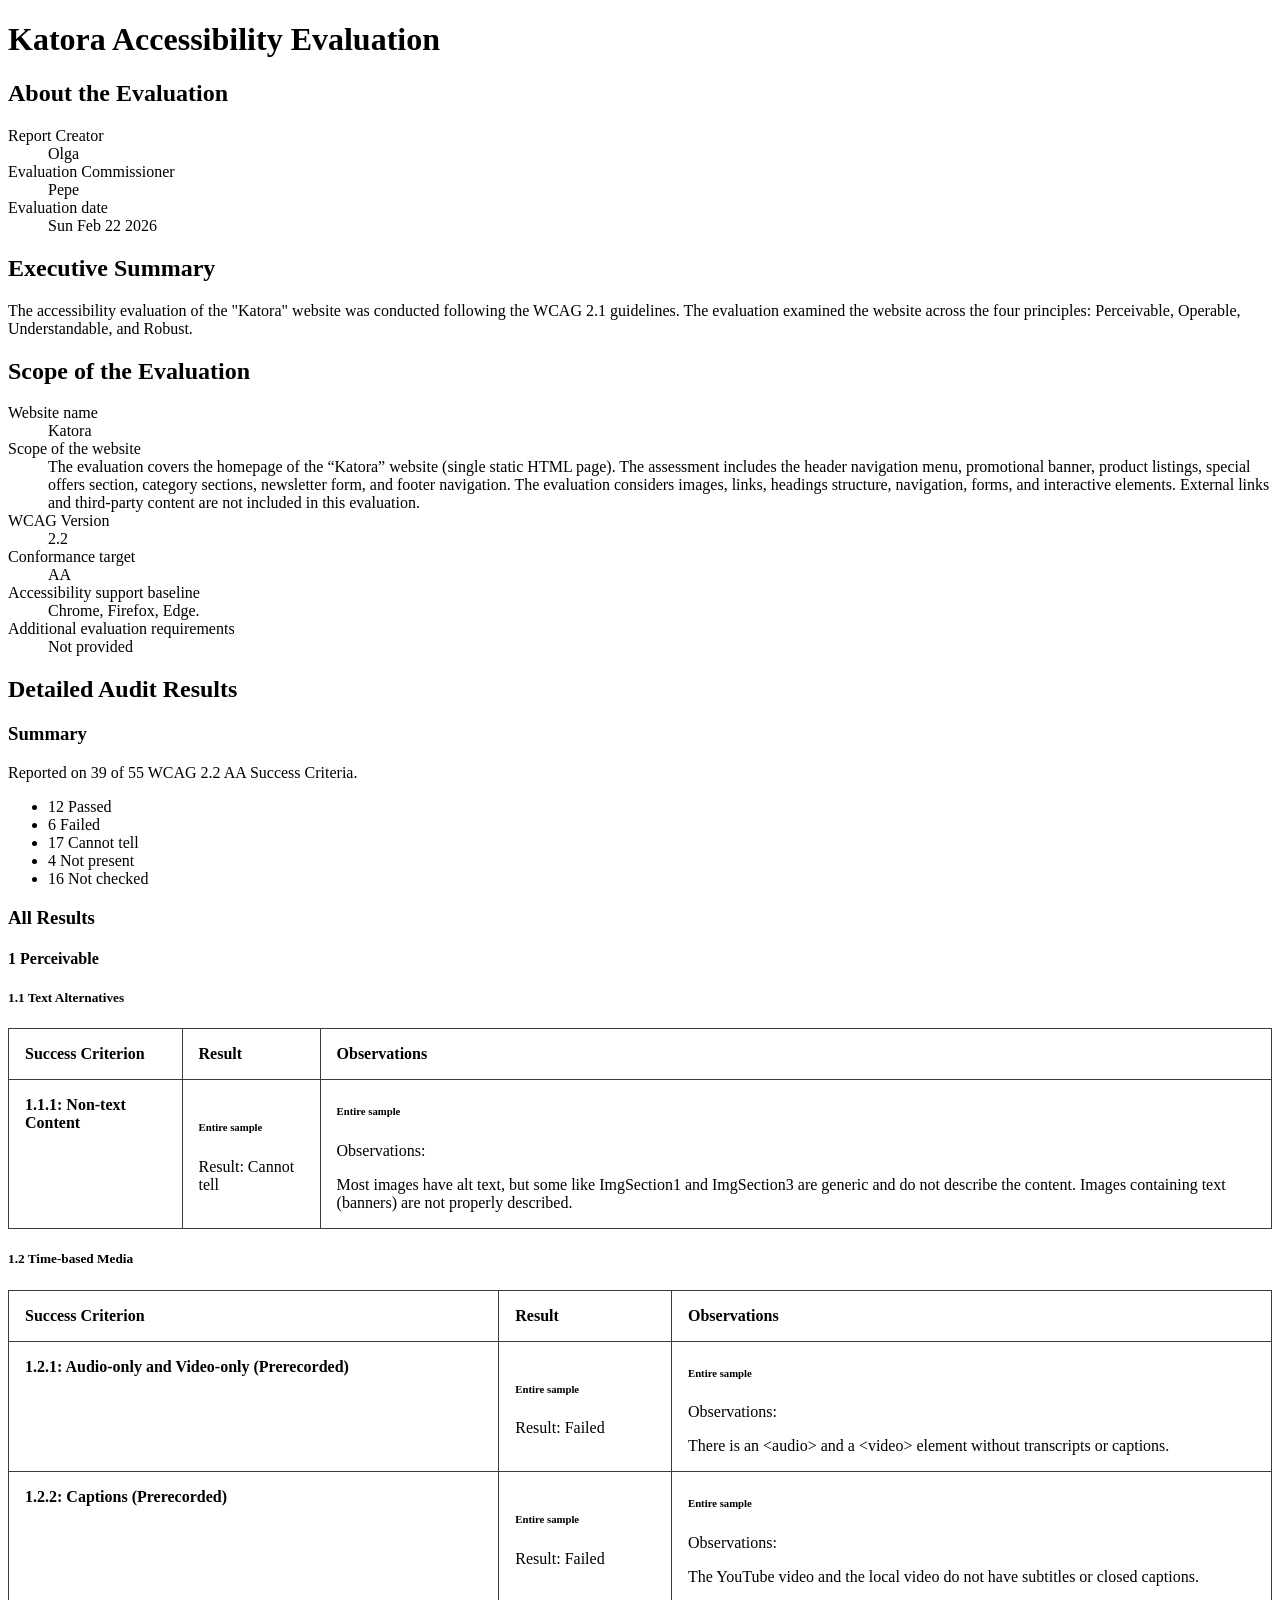
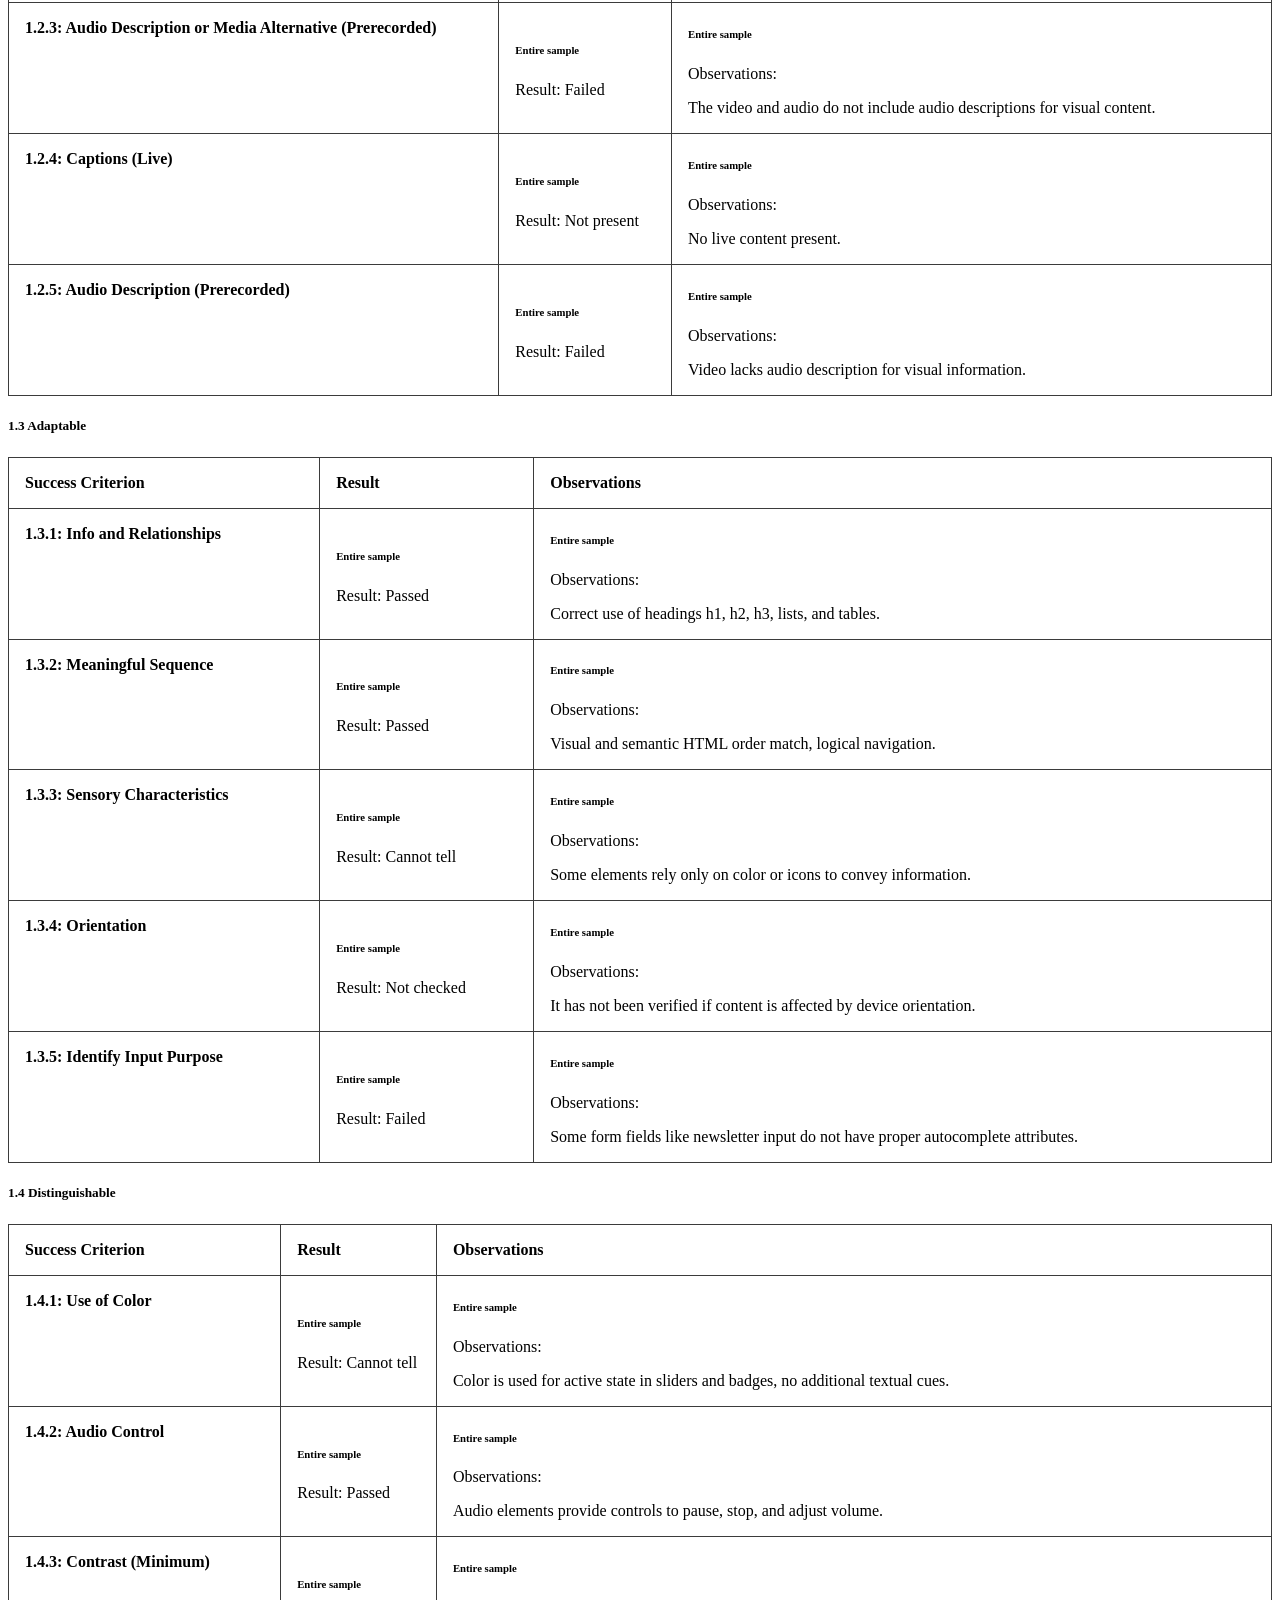
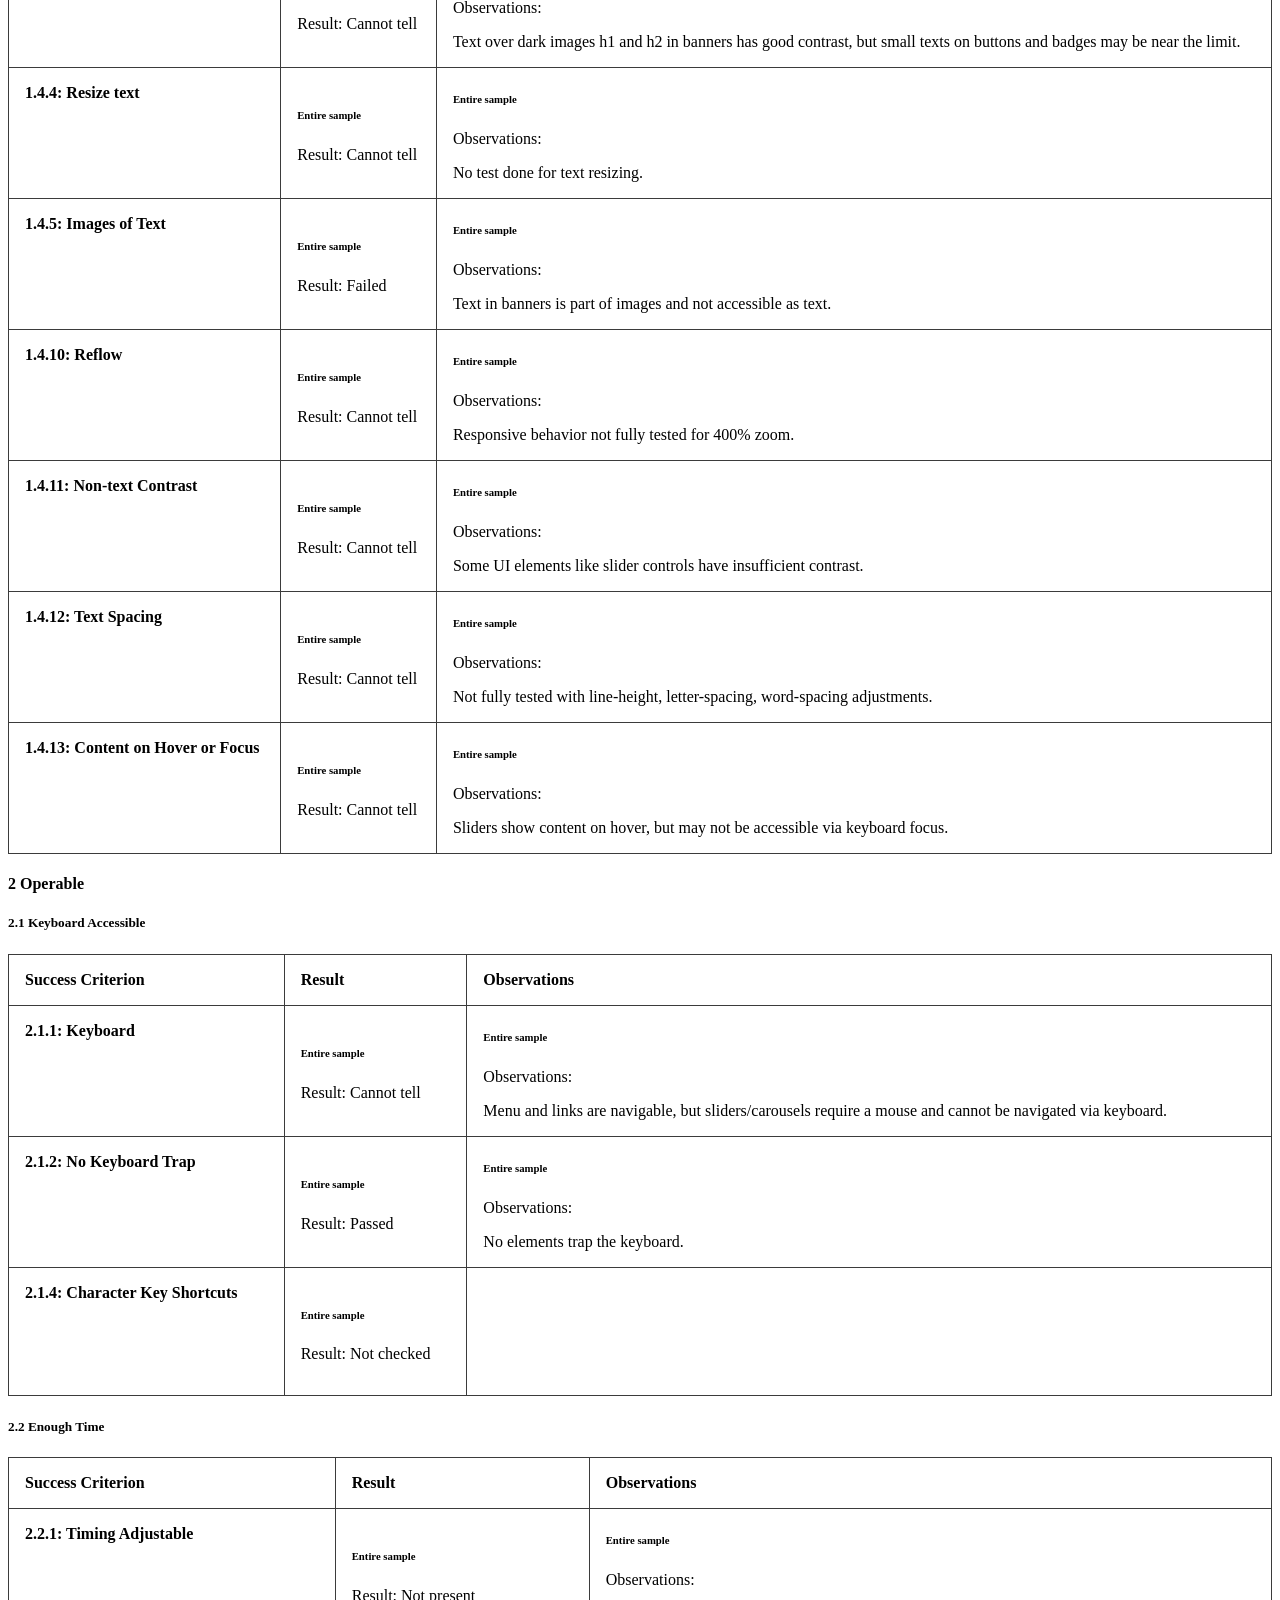
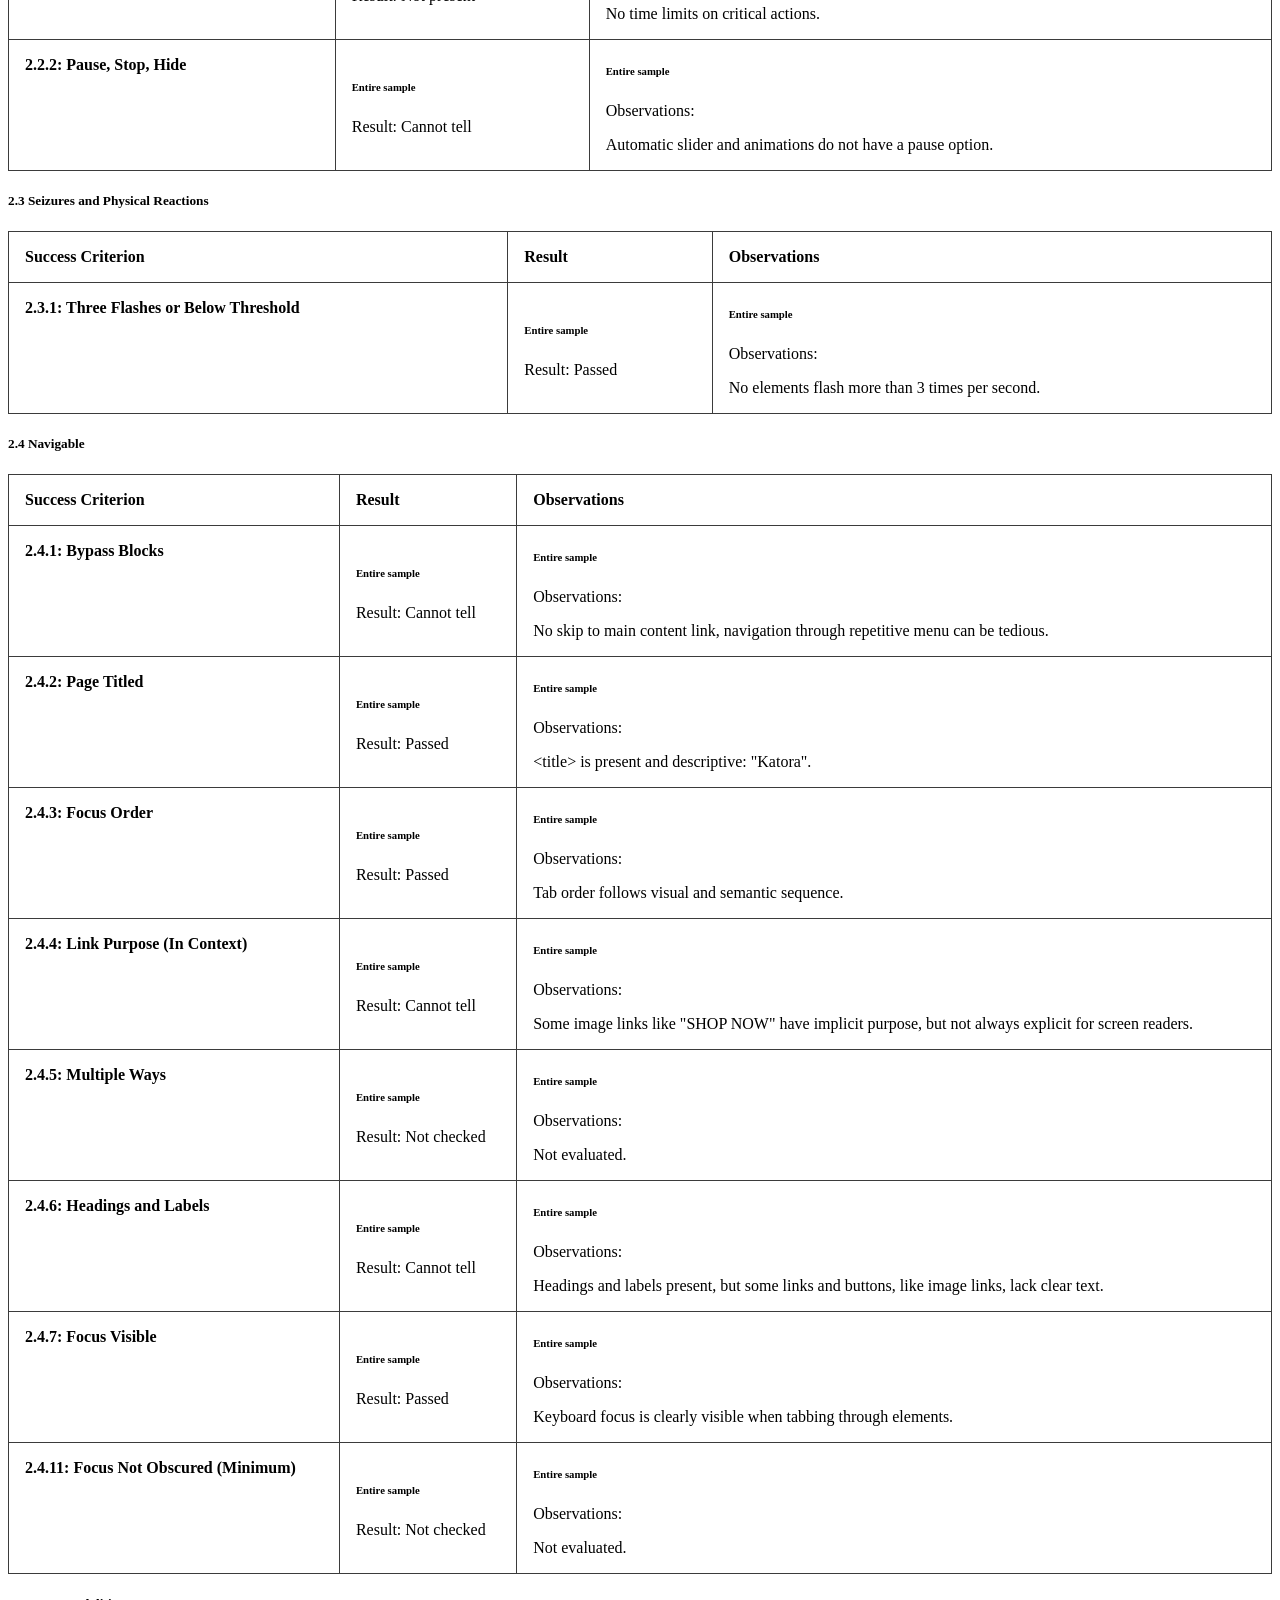
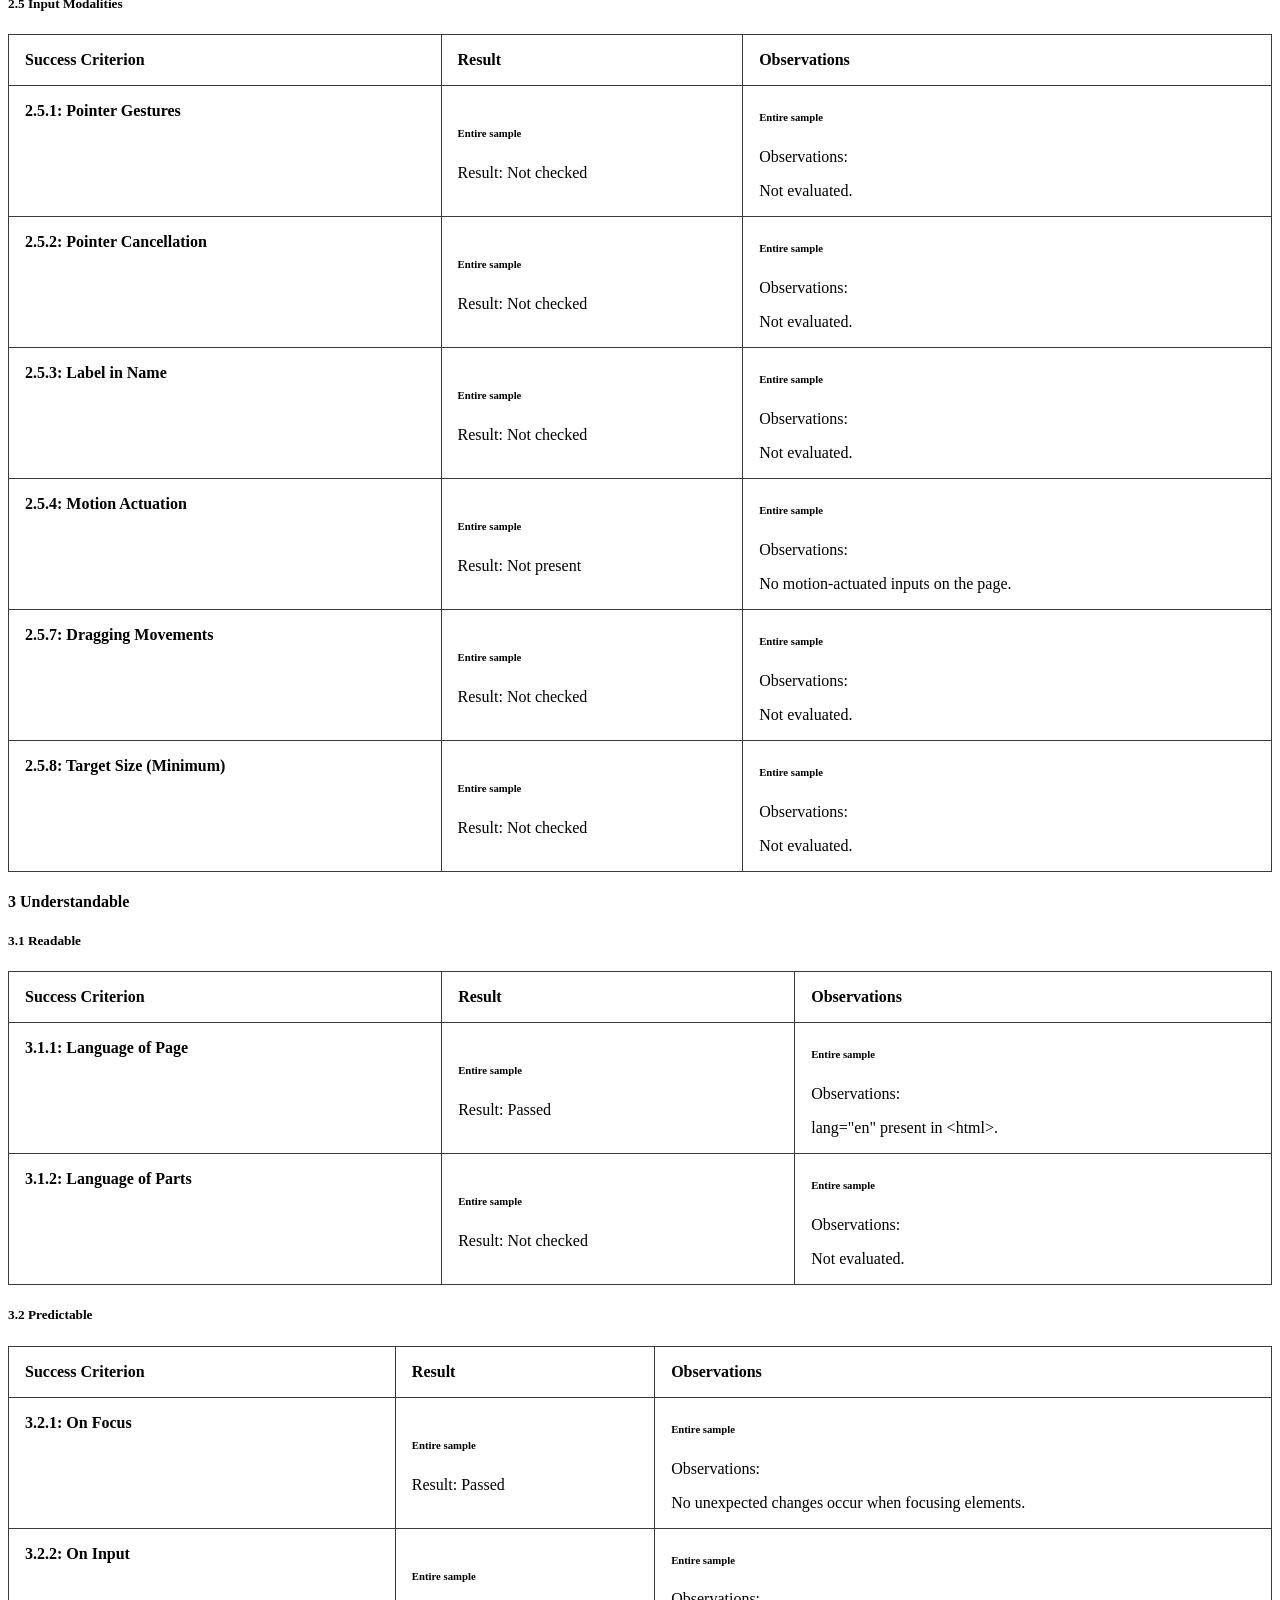
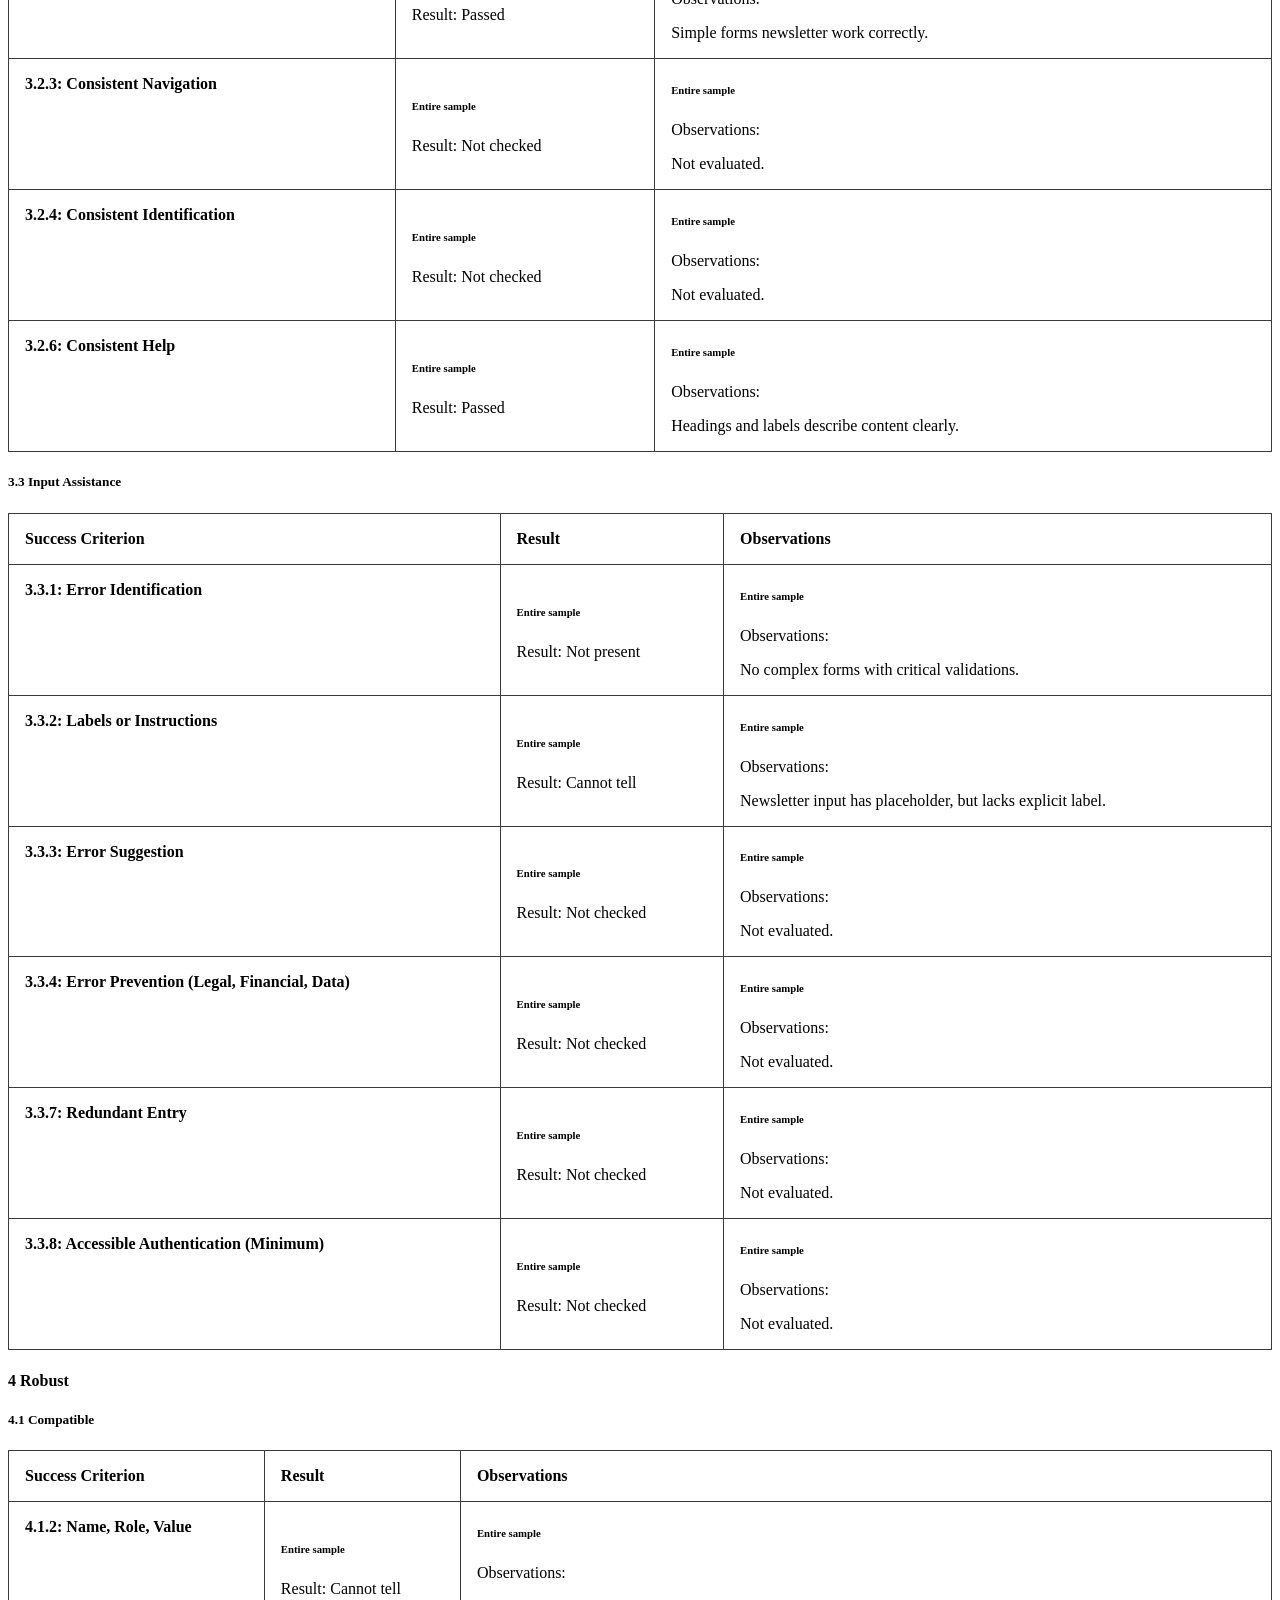
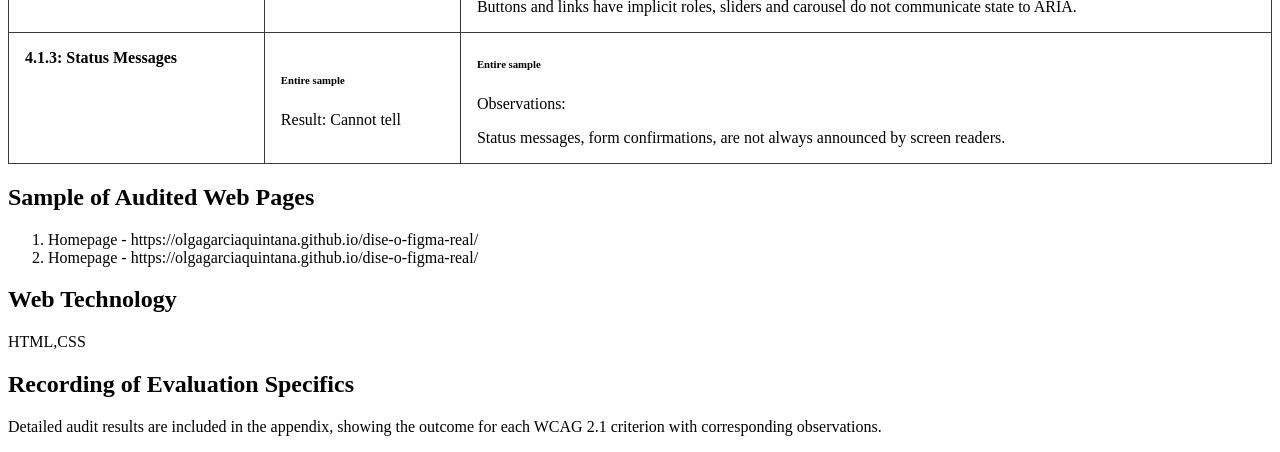
<file: ACCESIBILIDAD-a/informe/katora-report.html>
<!doctype HTML>
<html lang="en">

<head>
  <title>katora-report.html</title>
  <meta charset="utf-8">
  <style>
    table {
      border-collapse: collapse;
      width: 100%;
    }

    table,
    td,
    th {
      border: 1px solid #3b3b3b;
    }

    td:not(:last-child),
    th {
      padding: 1em;
      vertical-align: top;
      text-align: left;
    }

    td:not([class]):last-child {
      padding: 0 1em;
    }
  </style>
</head>

<body>
  <div>
    <main>
      <h1>Katora Accessibility Evaluation</h1>
      <div>
        <h2>About the Evaluation</h2>
        <dl>
          <dt>Report Creator </dt>
          <dd>Olga </dd>
          <dt>Evaluation Commissioner </dt>
          <dd>Pepe </dd>
          <dt>Evaluation date </dt>
          <dd>Sun Feb 22 2026</dd>
        </dl>
      </div>
      <div>
        <h2>Executive Summary</h2>
        <div>
          <p>The accessibility evaluation of the "Katora" website was conducted following the WCAG 2.1 guidelines. The
            evaluation examined the website across the four principles: Perceivable, Operable, Understandable, and
            Robust.</p>
        </div>
      </div>
      <div>
        <h2>Scope of the Evaluation</h2>
        <dl>
          <dt>Website name </dt>
          <dd>Katora </dd>
          <dt>Scope of the website </dt>
          <dd>The evaluation covers the homepage of the “Katora” website (single static HTML page). The assessment
            includes the header navigation menu, promotional banner, product listings, special offers section, category
            sections, newsletter form, and footer navigation. The evaluation considers images, links, headings
            structure, navigation, forms, and interactive elements. External links and third-party content are not
            included in this evaluation. </dd>
          <dt>WCAG Version </dt>
          <dd>2.2 </dd>
          <dt>Conformance target </dt>
          <dd>AA </dd>
          <dt>Accessibility support baseline </dt>
          <dd>Chrome, Firefox, Edge. </dd>
          <dt>Additional evaluation requirements </dt>
          <dd><span>Not provided</span></dd>
        </dl>
      </div>
      <h2>Detailed Audit Results</h2>
      <h3>Summary</h3>
      <p>Reported on 39 of 55 WCAG 2.2 AA
        Success Criteria.</p>
      <ul>
        <li><span>12</span> <span>Passed</span></li>
        <li><span>6</span> <span>Failed</span></li>
        <li><span>17</span> <span>Cannot tell</span></li>
        <li><span>4</span> <span>Not present</span></li>
        <li><span>16</span> <span>Not checked</span></li>
      </ul>
      <h3>All Results</h3>
      <h4>1 Perceivable</h4>
      <h5 id="guideline-11">1.1 Text Alternatives</h5>
      <table aria-labelledby="guideline-11">
        <tbody>
          <tr>
            <th scope="col">Success Criterion</th>
            <th scope="col">Result</th>
            <th scope="col">Observations</th>
          </tr>
          <tr>
            <th scope="row" id="criterion-111">1.1.1: Non-text Content</th>
            <td>
              <h6>Entire sample</h6>
              <p><span>Result:</span> Cannot tell</p>
            </td>
            <td>
              <h6>Entire sample</h6>
              <p>Observations:</p>
              <p>Most images have alt text, but some like ImgSection1 and ImgSection3 are generic and do not describe
                the content. Images containing text (banners) are not properly described.</p>
            </td>
          </tr>
        </tbody>
      </table>
      <h5 id="guideline-12">1.2 Time-based Media</h5>
      <table aria-labelledby="guideline-12">
        <tbody>
          <tr>
            <th scope="col">Success Criterion</th>
            <th scope="col">Result</th>
            <th scope="col">Observations</th>
          </tr>
          <tr>
            <th scope="row" id="criterion-121">1.2.1: Audio-only and Video-only (Prerecorded)</th>
            <td>
              <h6>Entire sample</h6>
              <p><span>Result:</span> Failed</p>
            </td>
            <td>
              <h6>Entire sample</h6>
              <p>Observations:</p>
              <p>There is an &lt;audio&gt; and a &lt;video&gt; element without transcripts or captions.</p>
            </td>
          </tr>
          <tr>
            <th scope="row" id="criterion-122">1.2.2: Captions (Prerecorded)</th>
            <td>
              <h6>Entire sample</h6>
              <p><span>Result:</span> Failed</p>
            </td>
            <td>
              <h6>Entire sample</h6>
              <p>Observations:</p>
              <p>The YouTube video and the local video do not have subtitles or closed captions.</p>
            </td>
          </tr>
          <tr>
            <th scope="row" id="criterion-123">1.2.3: Audio Description or Media Alternative (Prerecorded)</th>
            <td>
              <h6>Entire sample</h6>
              <p><span>Result:</span> Failed</p>
            </td>
            <td>
              <h6>Entire sample</h6>
              <p>Observations:</p>
              <p>The video and audio do not include audio descriptions for visual content.</p>
            </td>
          </tr>
          <tr>
            <th scope="row" id="criterion-124">1.2.4: Captions (Live)</th>
            <td>
              <h6>Entire sample</h6>
              <p><span>Result:</span> Not present</p>
            </td>
            <td>
              <h6>Entire sample</h6>
              <p>Observations:</p>
              <p>No live content present.</p>
            </td>
          </tr>
          <tr>
            <th scope="row" id="criterion-125">1.2.5: Audio Description (Prerecorded)</th>
            <td>
              <h6>Entire sample</h6>
              <p><span>Result:</span> Failed</p>
            </td>
            <td>
              <h6>Entire sample</h6>
              <p>Observations:</p>
              <p>Video lacks audio description for visual information.</p>
            </td>
          </tr>
        </tbody>
      </table>
      <h5 id="guideline-13">1.3 Adaptable</h5>
      <table aria-labelledby="guideline-13">
        <tbody>
          <tr>
            <th scope="col">Success Criterion</th>
            <th scope="col">Result</th>
            <th scope="col">Observations</th>
          </tr>
          <tr>
            <th scope="row" id="criterion-131">1.3.1: Info and Relationships</th>
            <td>
              <h6>Entire sample</h6>
              <p><span>Result:</span> Passed</p>
            </td>
            <td>
              <h6>Entire sample</h6>
              <p>Observations:</p>
              <p>Correct use of headings h1, h2, h3, lists, and tables.</p>
            </td>
          </tr>
          <tr>
            <th scope="row" id="criterion-132">1.3.2: Meaningful Sequence</th>
            <td>
              <h6>Entire sample</h6>
              <p><span>Result:</span> Passed</p>
            </td>
            <td>
              <h6>Entire sample</h6>
              <p>Observations:</p>
              <p>Visual and semantic HTML order match, logical navigation.</p>
            </td>
          </tr>
          <tr>
            <th scope="row" id="criterion-133">1.3.3: Sensory Characteristics</th>
            <td>
              <h6>Entire sample</h6>
              <p><span>Result:</span> Cannot tell</p>
            </td>
            <td>
              <h6>Entire sample</h6>
              <p>Observations:</p>
              <p>Some elements rely only on color or icons to convey information.</p>
            </td>
          </tr>
          <tr>
            <th scope="row" id="criterion-134">1.3.4: Orientation</th>
            <td>
              <h6>Entire sample</h6>
              <p><span>Result:</span> Not checked</p>
            </td>
            <td>
              <h6>Entire sample</h6>
              <p>Observations:</p>
              <p>It has not been verified if content is affected by device orientation.</p>
            </td>
          </tr>
          <tr>
            <th scope="row" id="criterion-135">1.3.5: Identify Input Purpose</th>
            <td>
              <h6>Entire sample</h6>
              <p><span>Result:</span> Failed</p>
            </td>
            <td>
              <h6>Entire sample</h6>
              <p>Observations:</p>
              <p>Some form fields like newsletter input do not have proper autocomplete attributes.</p>
            </td>
          </tr>
        </tbody>
      </table>
      <h5 id="guideline-14">1.4 Distinguishable</h5>
      <table aria-labelledby="guideline-14">
        <tbody>
          <tr>
            <th scope="col">Success Criterion</th>
            <th scope="col">Result</th>
            <th scope="col">Observations</th>
          </tr>
          <tr>
            <th scope="row" id="criterion-141">1.4.1: Use of Color</th>
            <td>
              <h6>Entire sample</h6>
              <p><span>Result:</span> Cannot tell</p>
            </td>
            <td>
              <h6>Entire sample</h6>
              <p>Observations:</p>
              <p>Color is used for active state in sliders and badges, no additional textual cues.</p>
            </td>
          </tr>
          <tr>
            <th scope="row" id="criterion-142">1.4.2: Audio Control</th>
            <td>
              <h6>Entire sample</h6>
              <p><span>Result:</span> Passed</p>
            </td>
            <td>
              <h6>Entire sample</h6>
              <p>Observations:</p>
              <p>Audio elements provide controls to pause, stop, and adjust volume.</p>
            </td>
          </tr>
          <tr>
            <th scope="row" id="criterion-143">1.4.3: Contrast (Minimum)</th>
            <td>
              <h6>Entire sample</h6>
              <p><span>Result:</span> Cannot tell</p>
            </td>
            <td>
              <h6>Entire sample</h6>
              <p>Observations:</p>
              <p>Text over dark images h1 and h2 in banners has good contrast, but small texts on buttons and badges may
                be near the limit.</p>
            </td>
          </tr>
          <tr>
            <th scope="row" id="criterion-144">1.4.4: Resize text</th>
            <td>
              <h6>Entire sample</h6>
              <p><span>Result:</span> Cannot tell</p>
            </td>
            <td>
              <h6>Entire sample</h6>
              <p>Observations:</p>
              <p>No test done for text resizing.</p>
            </td>
          </tr>
          <tr>
            <th scope="row" id="criterion-145">1.4.5: Images of Text</th>
            <td>
              <h6>Entire sample</h6>
              <p><span>Result:</span> Failed</p>
            </td>
            <td>
              <h6>Entire sample</h6>
              <p>Observations:</p>
              <p>Text in banners is part of images and not accessible as text.</p>
            </td>
          </tr>
          <tr>
            <th scope="row" id="criterion-1410">1.4.10: Reflow</th>
            <td>
              <h6>Entire sample</h6>
              <p><span>Result:</span> Cannot tell</p>
            </td>
            <td>
              <h6>Entire sample</h6>
              <p>Observations:</p>
              <p>Responsive behavior not fully tested for 400% zoom.</p>
            </td>
          </tr>
          <tr>
            <th scope="row" id="criterion-1411">1.4.11: Non-text Contrast</th>
            <td>
              <h6>Entire sample</h6>
              <p><span>Result:</span> Cannot tell</p>
            </td>
            <td>
              <h6>Entire sample</h6>
              <p>Observations:</p>
              <p>Some UI elements like slider controls have insufficient contrast.</p>
            </td>
          </tr>
          <tr>
            <th scope="row" id="criterion-1412">1.4.12: Text Spacing</th>
            <td>
              <h6>Entire sample</h6>
              <p><span>Result:</span> Cannot tell</p>
            </td>
            <td>
              <h6>Entire sample</h6>
              <p>Observations:</p>
              <p>Not fully tested with line-height, letter-spacing, word-spacing adjustments.</p>
            </td>
          </tr>
          <tr>
            <th scope="row" id="criterion-1413">1.4.13: Content on Hover or Focus</th>
            <td>
              <h6>Entire sample</h6>
              <p><span>Result:</span> Cannot tell</p>
            </td>
            <td>
              <h6>Entire sample</h6>
              <p>Observations:</p>
              <p>Sliders show content on hover, but may not be accessible via keyboard focus.</p>
            </td>
          </tr>
        </tbody>
      </table>
      <h4>2 Operable</h4>
      <h5 id="guideline-21">2.1 Keyboard Accessible</h5>
      <table aria-labelledby="guideline-21">
        <tbody>
          <tr>
            <th scope="col">Success Criterion</th>
            <th scope="col">Result</th>
            <th scope="col">Observations</th>
          </tr>
          <tr>
            <th scope="row" id="criterion-211">2.1.1: Keyboard</th>
            <td>
              <h6>Entire sample</h6>
              <p><span>Result:</span> Cannot tell</p>
            </td>
            <td>
              <h6>Entire sample</h6>
              <p>Observations:</p>
              <p>Menu and links are navigable, but sliders/carousels require a mouse and cannot be navigated via
                keyboard.</p>
            </td>
          </tr>
          <tr>
            <th scope="row" id="criterion-212">2.1.2: No Keyboard Trap</th>
            <td>
              <h6>Entire sample</h6>
              <p><span>Result:</span> Passed</p>
            </td>
            <td>
              <h6>Entire sample</h6>
              <p>Observations:</p>
              <p>No elements trap the keyboard.</p>
            </td>
          </tr>
          <tr>
            <th scope="row" id="criterion-214">2.1.4: Character Key Shortcuts</th>
            <td>
              <h6>Entire sample</h6>
              <p><span>Result:</span> Not checked</p>
            </td>
            <td> </td>
          </tr>
        </tbody>
      </table>
      <h5 id="guideline-22">2.2 Enough Time</h5>
      <table aria-labelledby="guideline-22">
        <tbody>
          <tr>
            <th scope="col">Success Criterion</th>
            <th scope="col">Result</th>
            <th scope="col">Observations</th>
          </tr>
          <tr>
            <th scope="row" id="criterion-221">2.2.1: Timing Adjustable</th>
            <td>
              <h6>Entire sample</h6>
              <p><span>Result:</span> Not present</p>
            </td>
            <td>
              <h6>Entire sample</h6>
              <p>Observations:</p>
              <p>No time limits on critical actions.</p>
            </td>
          </tr>
          <tr>
            <th scope="row" id="criterion-222">2.2.2: Pause, Stop, Hide</th>
            <td>
              <h6>Entire sample</h6>
              <p><span>Result:</span> Cannot tell</p>
            </td>
            <td>
              <h6>Entire sample</h6>
              <p>Observations:</p>
              <p>Automatic slider and animations do not have a pause option.</p>
            </td>
          </tr>
        </tbody>
      </table>
      <h5 id="guideline-23">2.3 Seizures and Physical Reactions</h5>
      <table aria-labelledby="guideline-23">
        <tbody>
          <tr>
            <th scope="col">Success Criterion</th>
            <th scope="col">Result</th>
            <th scope="col">Observations</th>
          </tr>
          <tr>
            <th scope="row" id="criterion-231">2.3.1: Three Flashes or Below Threshold</th>
            <td>
              <h6>Entire sample</h6>
              <p><span>Result:</span> Passed</p>
            </td>
            <td>
              <h6>Entire sample</h6>
              <p>Observations:</p>
              <p>No elements flash more than 3 times per second.</p>
            </td>
          </tr>
        </tbody>
      </table>
      <h5 id="guideline-24">2.4 Navigable</h5>
      <table aria-labelledby="guideline-24">
        <tbody>
          <tr>
            <th scope="col">Success Criterion</th>
            <th scope="col">Result</th>
            <th scope="col">Observations</th>
          </tr>
          <tr>
            <th scope="row" id="criterion-241">2.4.1: Bypass Blocks</th>
            <td>
              <h6>Entire sample</h6>
              <p><span>Result:</span> Cannot tell</p>
            </td>
            <td>
              <h6>Entire sample</h6>
              <p>Observations:</p>
              <p>No skip to main content link, navigation through repetitive menu can be tedious.</p>
            </td>
          </tr>
          <tr>
            <th scope="row" id="criterion-242">2.4.2: Page Titled</th>
            <td>
              <h6>Entire sample</h6>
              <p><span>Result:</span> Passed</p>
            </td>
            <td>
              <h6>Entire sample</h6>
              <p>Observations:</p>
              <p>&lt;title&gt; is present and descriptive: "Katora".</p>
            </td>
          </tr>
          <tr>
            <th scope="row" id="criterion-243">2.4.3: Focus Order</th>
            <td>
              <h6>Entire sample</h6>
              <p><span>Result:</span> Passed</p>
            </td>
            <td>
              <h6>Entire sample</h6>
              <p>Observations:</p>
              <p>Tab order follows visual and semantic sequence.</p>
            </td>
          </tr>
          <tr>
            <th scope="row" id="criterion-244">2.4.4: Link Purpose (In Context)</th>
            <td>
              <h6>Entire sample</h6>
              <p><span>Result:</span> Cannot tell</p>
            </td>
            <td>
              <h6>Entire sample</h6>
              <p>Observations:</p>
              <p>Some image links like "SHOP NOW" have implicit purpose, but not always explicit for screen readers.</p>
            </td>
          </tr>
          <tr>
            <th scope="row" id="criterion-245">2.4.5: Multiple Ways</th>
            <td>
              <h6>Entire sample</h6>
              <p><span>Result:</span> Not checked</p>
            </td>
            <td>
              <h6>Entire sample</h6>
              <p>Observations:</p>
              <p>Not evaluated.</p>
            </td>
          </tr>
          <tr>
            <th scope="row" id="criterion-246">2.4.6: Headings and Labels</th>
            <td>
              <h6>Entire sample</h6>
              <p><span>Result:</span> Cannot tell</p>
            </td>
            <td>
              <h6>Entire sample</h6>
              <p>Observations:</p>
              <p>Headings and labels present, but some links and buttons, like image links, lack clear text.</p>
            </td>
          </tr>
          <tr>
            <th scope="row" id="criterion-247">2.4.7: Focus Visible</th>
            <td>
              <h6>Entire sample</h6>
              <p><span>Result:</span> Passed</p>
            </td>
            <td>
              <h6>Entire sample</h6>
              <p>Observations:</p>
              <p>Keyboard focus is clearly visible when tabbing through elements.</p>
            </td>
          </tr>
          <tr>
            <th scope="row" id="criterion-2411">2.4.11: Focus Not Obscured (Minimum)</th>
            <td>
              <h6>Entire sample</h6>
              <p><span>Result:</span> Not checked</p>
            </td>
            <td>
              <h6>Entire sample</h6>
              <p>Observations:</p>
              <p>Not evaluated.</p>
            </td>
          </tr>
        </tbody>
      </table>
      <h5 id="guideline-25">2.5 Input Modalities</h5>
      <table aria-labelledby="guideline-25">
        <tbody>
          <tr>
            <th scope="col">Success Criterion</th>
            <th scope="col">Result</th>
            <th scope="col">Observations</th>
          </tr>
          <tr>
            <th scope="row" id="criterion-251">2.5.1: Pointer Gestures</th>
            <td>
              <h6>Entire sample</h6>
              <p><span>Result:</span> Not checked</p>
            </td>
            <td>
              <h6>Entire sample</h6>
              <p>Observations:</p>
              <p>Not evaluated.</p>
            </td>
          </tr>
          <tr>
            <th scope="row" id="criterion-252">2.5.2: Pointer Cancellation</th>
            <td>
              <h6>Entire sample</h6>
              <p><span>Result:</span> Not checked</p>
            </td>
            <td>
              <h6>Entire sample</h6>
              <p>Observations:</p>
              <p>Not evaluated.</p>
            </td>
          </tr>
          <tr>
            <th scope="row" id="criterion-253">2.5.3: Label in Name</th>
            <td>
              <h6>Entire sample</h6>
              <p><span>Result:</span> Not checked</p>
            </td>
            <td>
              <h6>Entire sample</h6>
              <p>Observations:</p>
              <p>Not evaluated.</p>
            </td>
          </tr>
          <tr>
            <th scope="row" id="criterion-254">2.5.4: Motion Actuation</th>
            <td>
              <h6>Entire sample</h6>
              <p><span>Result:</span> Not present</p>
            </td>
            <td>
              <h6>Entire sample</h6>
              <p>Observations:</p>
              <p>No motion-actuated inputs on the page.</p>
            </td>
          </tr>
          <tr>
            <th scope="row" id="criterion-257">2.5.7: Dragging Movements</th>
            <td>
              <h6>Entire sample</h6>
              <p><span>Result:</span> Not checked</p>
            </td>
            <td>
              <h6>Entire sample</h6>
              <p>Observations:</p>
              <p>Not evaluated.</p>
            </td>
          </tr>
          <tr>
            <th scope="row" id="criterion-258">2.5.8: Target Size (Minimum)</th>
            <td>
              <h6>Entire sample</h6>
              <p><span>Result:</span> Not checked</p>
            </td>
            <td>
              <h6>Entire sample</h6>
              <p>Observations:</p>
              <p>Not evaluated.</p>
            </td>
          </tr>
        </tbody>
      </table>
      <h4>3 Understandable</h4>
      <h5 id="guideline-31">3.1 Readable</h5>
      <table aria-labelledby="guideline-31">
        <tbody>
          <tr>
            <th scope="col">Success Criterion</th>
            <th scope="col">Result</th>
            <th scope="col">Observations</th>
          </tr>
          <tr>
            <th scope="row" id="criterion-311">3.1.1: Language of Page</th>
            <td>
              <h6>Entire sample</h6>
              <p><span>Result:</span> Passed</p>
            </td>
            <td>
              <h6>Entire sample</h6>
              <p>Observations:</p>
              <p>lang="en" present in &lt;html&gt;.</p>
            </td>
          </tr>
          <tr>
            <th scope="row" id="criterion-312">3.1.2: Language of Parts</th>
            <td>
              <h6>Entire sample</h6>
              <p><span>Result:</span> Not checked</p>
            </td>
            <td>
              <h6>Entire sample</h6>
              <p>Observations:</p>
              <p>Not evaluated.</p>
            </td>
          </tr>
        </tbody>
      </table>
      <h5 id="guideline-32">3.2 Predictable</h5>
      <table aria-labelledby="guideline-32">
        <tbody>
          <tr>
            <th scope="col">Success Criterion</th>
            <th scope="col">Result</th>
            <th scope="col">Observations</th>
          </tr>
          <tr>
            <th scope="row" id="criterion-321">3.2.1: On Focus</th>
            <td>
              <h6>Entire sample</h6>
              <p><span>Result:</span> Passed</p>
            </td>
            <td>
              <h6>Entire sample</h6>
              <p>Observations:</p>
              <p>No unexpected changes occur when focusing elements.</p>
            </td>
          </tr>
          <tr>
            <th scope="row" id="criterion-322">3.2.2: On Input</th>
            <td>
              <h6>Entire sample</h6>
              <p><span>Result:</span> Passed</p>
            </td>
            <td>
              <h6>Entire sample</h6>
              <p>Observations:</p>
              <p>Simple forms newsletter work correctly.</p>
            </td>
          </tr>
          <tr>
            <th scope="row" id="criterion-323">3.2.3: Consistent Navigation</th>
            <td>
              <h6>Entire sample</h6>
              <p><span>Result:</span> Not checked</p>
            </td>
            <td>
              <h6>Entire sample</h6>
              <p>Observations:</p>
              <p>Not evaluated.</p>
            </td>
          </tr>
          <tr>
            <th scope="row" id="criterion-324">3.2.4: Consistent Identification</th>
            <td>
              <h6>Entire sample</h6>
              <p><span>Result:</span> Not checked</p>
            </td>
            <td>
              <h6>Entire sample</h6>
              <p>Observations:</p>
              <p>Not evaluated.</p>
            </td>
          </tr>
          <tr>
            <th scope="row" id="criterion-326">3.2.6: Consistent Help</th>
            <td>
              <h6>Entire sample</h6>
              <p><span>Result:</span> Passed</p>
            </td>
            <td>
              <h6>Entire sample</h6>
              <p>Observations:</p>
              <p>Headings and labels describe content clearly.</p>
            </td>
          </tr>
        </tbody>
      </table>
      <h5 id="guideline-33">3.3 Input Assistance</h5>
      <table aria-labelledby="guideline-33">
        <tbody>
          <tr>
            <th scope="col">Success Criterion</th>
            <th scope="col">Result</th>
            <th scope="col">Observations</th>
          </tr>
          <tr>
            <th scope="row" id="criterion-331">3.3.1: Error Identification</th>
            <td>
              <h6>Entire sample</h6>
              <p><span>Result:</span> Not present</p>
            </td>
            <td>
              <h6>Entire sample</h6>
              <p>Observations:</p>
              <p>No complex forms with critical validations.</p>
            </td>
          </tr>
          <tr>
            <th scope="row" id="criterion-332">3.3.2: Labels or Instructions</th>
            <td>
              <h6>Entire sample</h6>
              <p><span>Result:</span> Cannot tell</p>
            </td>
            <td>
              <h6>Entire sample</h6>
              <p>Observations:</p>
              <p>Newsletter input has placeholder, but lacks explicit label.</p>
            </td>
          </tr>
          <tr>
            <th scope="row" id="criterion-333">3.3.3: Error Suggestion</th>
            <td>
              <h6>Entire sample</h6>
              <p><span>Result:</span> Not checked</p>
            </td>
            <td>
              <h6>Entire sample</h6>
              <p>Observations:</p>
              <p>Not evaluated.</p>
            </td>
          </tr>
          <tr>
            <th scope="row" id="criterion-334">3.3.4: Error Prevention (Legal, Financial, Data)</th>
            <td>
              <h6>Entire sample</h6>
              <p><span>Result:</span> Not checked</p>
            </td>
            <td>
              <h6>Entire sample</h6>
              <p>Observations:</p>
              <p>Not evaluated.</p>
            </td>
          </tr>
          <tr>
            <th scope="row" id="criterion-337">3.3.7: Redundant Entry</th>
            <td>
              <h6>Entire sample</h6>
              <p><span>Result:</span> Not checked</p>
            </td>
            <td>
              <h6>Entire sample</h6>
              <p>Observations:</p>
              <p>Not evaluated.</p>
            </td>
          </tr>
          <tr>
            <th scope="row" id="criterion-338">3.3.8: Accessible Authentication (Minimum)</th>
            <td>
              <h6>Entire sample</h6>
              <p><span>Result:</span> Not checked</p>
            </td>
            <td>
              <h6>Entire sample</h6>
              <p>Observations:</p>
              <p>Not evaluated.</p>
            </td>
          </tr>
        </tbody>
      </table>
      <h4>4 Robust</h4>
      <h5 id="guideline-41">4.1 Compatible</h5>
      <table aria-labelledby="guideline-41">
        <tbody>
          <tr>
            <th scope="col">Success Criterion</th>
            <th scope="col">Result</th>
            <th scope="col">Observations</th>
          </tr>
          <tr>
            <th scope="row" id="criterion-412">4.1.2: Name, Role, Value</th>
            <td>
              <h6>Entire sample</h6>
              <p><span>Result:</span> Cannot tell</p>
            </td>
            <td>
              <h6>Entire sample</h6>
              <p>Observations:</p>
              <p>Buttons and links have implicit roles, sliders and carousel do not communicate state to ARIA.</p>
            </td>
          </tr>
          <tr>
            <th scope="row" id="criterion-413">4.1.3: Status Messages</th>
            <td>
              <h6>Entire sample</h6>
              <p><span>Result:</span> Cannot tell</p>
            </td>
            <td>
              <h6>Entire sample</h6>
              <p>Observations:</p>
              <p>Status messages, form confirmations, are not always announced by screen readers.</p>
            </td>
          </tr>
        </tbody>
      </table>
      <h2>Sample of Audited Web Pages</h2>
      <ol>
        <li><span>Homepage</span> - <span>https://olgagarciaquintana.github.io/dise-o-figma-real/</span> </li>
        <li><span>Homepage</span> - <span>https://olgagarciaquintana.github.io/dise-o-figma-real/</span> </li>
      </ol>
      <h2>Web Technology</h2>
      <p>HTML,CSS</p>
      <h2>Recording of Evaluation Specifics</h2>
      <p></p>
      <p>Detailed audit results are included in the appendix, showing the outcome for each WCAG 2.1 criterion with
        corresponding observations.</p>
      <p></p>
    </main>
  </div>
</body>

</html>
</file>
<file: style.css>
body {
    text-align: center;
    padding: 50px;
    font-family: Arial, sans-serif;
}

h1 {
    margin: 30px 0 40px 0;
}

h2 {
    margin: 10px 0;
}

.seccion {
    display: inline-block;
    margin: 20px 30px;
    vertical-align: top;
}

a {
    display: inline-block;
    color: white;
    padding: 12px 25px;
    text-decoration: none;
    border-radius: 5px;
    margin: 10px 0;
}

.seccion:nth-child(2) a {
    background-color: #2196F3;
}

.seccion:nth-child(2) a:hover {
    background-color: #1976D2;
}

.seccion:nth-child(3) a {
    background-color: #FF9800;
}

.seccion:nth-child(3) a:hover {
    background-color: #F57C00;
}

.seccion:nth-child(4) a {
    background-color: #9C27B0;
}

.seccion:nth-child(4) a:hover {
    background-color: #7B1FA2;
}

.seccion:nth-child(5) a {
    background-color: #1e7e34;
}

.seccion:nth-child(5) a:hover {
    background-color: #145a27;
}

.seccion:last-child a {
    background-color: red;
}

.seccion:last-child a:hover {
    background-color: crimson}
</file>
<file: ACCESIBILIDAD-a/static/css/style.css>
/* ============================================
           VARIABLES CSS
   ============================================ */
:root {
  --color-primary: #d1a157;
  --color-primary-dark: #ad752e;
  --color-text: #333;
  --color-text-light: #555;
  --color-text-muted: #666;
  --color-text-gray: #999;
  --color-bg-light: #f5f5f5;
  --color-bg-lighter: #f9f9f9;
  --color-bg-gray: #e8e8e8;
  --color-white: #fff;
  --color-border: #eee;
  --color-border-light: #ddd;
  --color-footer-dark: #2c2c2c;

  --font-family: 'Poppins', Arial, sans-serif;

  --spacing-xs: 8px;
  --spacing-sm: 10px;
  --spacing-md: 15px;
  --spacing-lg: 20px;
  --spacing-xl: 30px;
  --spacing-2xl: 40px;
  --spacing-3xl: 50px;
  --spacing-4xl: 60px;

  --border-radius-sm: 3px;
  --border-radius-md: 5px;

  --transition-speed: 0.3s;

  --max-width-content: 1200px;
  --max-width-wide: 1400px;
}

/* ============================================
           RESET Y ESTILOS GLOBALES
   ============================================ */
* {
  margin: 0;
  padding: 0;
  box-sizing: border-box;
}

body {
  font-family: var(--font-family);
  margin: 0;
  padding: 0;
  color: var(--color-text);
  line-height: 1.6;
}

img {
  max-width: 100%;
  display: block;
}

a {
  text-decoration: none;
  color: inherit;
}

ul {
  list-style: none;
}

/* ============================================
           NOTIFICACIÓN TOP
   ============================================ */
aside {
  background-color: var(--color-primary-dark);
  padding: var(--spacing-xs) var(--spacing-2xl);
  position: relative;
  display: flex;
  align-items: center;
  justify-content: center;

  p {
    color: var(--color-white);
    margin: 0;
    font-size: 14px;
  }

  a {
    color: var(--color-white);
    text-decoration: underline;
  }

  .cerrar-notificacion {
    position: absolute;
    right: var(--spacing-lg);
    top: 50%;
    transform: translateY(-50%);
    background: none;
    border: none;
    color: var(--color-white);
    font-size: 24px;
    cursor: pointer;
    padding: 0;
    width: 30px;
    height: 30px;
    display: flex;
    align-items: center;
    justify-content: center;
    transition: opacity var(--transition-speed);

    &:hover {
      opacity: 0.8;
    }
  }
}

/* ============================================
           HEADER
   ============================================ */
header {
  .superior {
    background-color: var(--color-bg-light);
    display: flex;
    justify-content: space-between;
    padding: var(--spacing-xs) var(--spacing-2xl);
    font-size: 13px;

    p {
      margin: 0;
    }
  }

  .imagen-header {
    display: flex;
    align-items: center;
    justify-content: space-between;
    padding: var(--spacing-md) var(--spacing-2xl);
    border-bottom: 1px solid var(--color-border);

    img {
      max-width: 150px;
    }
  }

  nav {
    ul {
      display: flex;
      gap: var(--spacing-xl);
    }

    li {
      font-weight: 600;
      font-size: 13px;
    }

    a {
      color: var(--color-text);
      transition: color var(--transition-speed);

      &:hover {
        color: var(--color-primary);
      }
    }
  }

  .icons {
    display: flex;
    align-items: center;
    gap: var(--spacing-lg);

    img {
      width: 22px;
      height: 22px;
      cursor: pointer;
      transition: opacity var(--transition-speed);

      &:hover {
        opacity: 0.7;
      }
    }
  }
}

/* ============================================
           MAIN
   ============================================ */
main {
  .seccion1 {
    position: relative;
    width: 100%;
    overflow: hidden;
    height: 500px;

    img {
      width: 100%;
      height: 100%;
      object-fit: cover;
      position: absolute;
      top: 0;
      left: 0;
      filter: brightness(50%);
    }

    .contenido {
      position: absolute;
      top: 50%;
      left: 50%;
      transform: translate(-50%, -50%);
      text-align: center;
      color: var(--color-white);
      width: 90%;
      max-width: 800px;
      z-index: 1;

      .titulo {
        font-size: 13px;
        letter-spacing: 3px;
        font-weight: 700;
        margin: 0 0 var(--spacing-md);
      }

      h1 {
        font-size: 48px;
        margin: 0 0 var(--spacing-xl);
        line-height: 1.3;
        font-weight: 700;
      }

      .boton {
        background-color: var(--color-primary);
        color: var(--color-white);
        padding: 12px var(--spacing-xl);
        font-weight: 700;
        border-radius: var(--border-radius-sm);
        display: inline-block;
        margin-bottom: var(--spacing-2xl);
        font-size: 13px;
        transition: background-color var(--transition-speed);

        &:hover {
          background-color: var(--color-primary-dark);
        }
      }

      .cuadrados {
        display: flex;
        justify-content: center;
        gap: var(--spacing-sm);

        span {
          width: 10px;
          height: 10px;
          border: 2px solid var(--color-primary);
          display: inline-block;
          cursor: pointer;
          transition: background-color var(--transition-speed);

          &.activo {
            background-color: var(--color-primary);
          }

          &:hover {
            background-color: var(--color-primary);
          }
        }
      }
    }
  }

  .elementos {
    background-color: var(--color-bg-lighter);
    padding: var(--spacing-2xl) var(--spacing-lg);

    ul {
      display: grid;
      grid-template-columns: repeat(4, 1fr);
      max-width: var(--max-width-content);
      margin: 0 auto;
      gap: var(--spacing-xl);
    }

    li {
      text-align: left;
      display: flex;
      gap: var(--spacing-md);
      align-items: flex-start;

      img {
        width: 40px;
        height: 40px;
        flex-shrink: 0;
      }

      h3 {
        font-size: 16px;
        margin: 0 0 var(--spacing-sm);
        color: var(--color-text);
        font-weight: 700;
      }

      p {
        font-size: 13px;
        color: var(--color-text-muted);
        margin: 0;
        line-height: 1.6;
      }
    }
  }

  /* ============================================
               SECCIÓN 2
     ============================================ */
  .seccion2 {
    padding: var(--spacing-4xl) var(--spacing-lg);
    text-align: center;
    background-color: var(--color-white);

    h2 {
      font-size: 32px;
      margin: 0 0 var(--spacing-sm);
      color: var(--color-text);
      font-weight: 700;
    }

    &>p {
      font-size: 14px;
      color: var(--color-text-gray);
      margin: 0 0 var(--spacing-3xl);
    }

    &>ul {
      margin: 0 auto;
      display: grid;
      grid-template-columns: repeat(auto-fill, minmax(250px, 1fr));
      gap: var(--spacing-xl);
      max-width: var(--max-width-content);
    }

    article {
      text-align: left;
      padding: 0;
      border: 1px solid var(--color-border);
      border-radius: var(--border-radius-sm);
      transition: box-shadow var(--transition-speed), transform var(--transition-speed);
      cursor: pointer;
      background-color: var(--color-white);
      position: relative;
      overflow: hidden;

      &:hover {
        box-shadow: 0 4px 12px rgba(0, 0, 0, 0.1);
        transform: translateY(-5px);
      }

      img {
        width: 100%;
        height: 280px;
        object-fit: cover;
        margin-bottom: 0;
        background-color: var(--color-bg-lighter);
        display: block;
      }

      .badge {
        position: absolute;
        top: var(--spacing-sm);
        left: var(--spacing-sm);
        background-color: var(--color-primary);
        color: var(--color-white);
        padding: 5px var(--spacing-sm);
        font-size: 11px;
        font-weight: 700;
        border-radius: var(--border-radius-sm);
        text-transform: uppercase;
      }

      h3 {
        font-size: 14px;
        margin: var(--spacing-md) 0 var(--spacing-sm);
        color: var(--color-text-light);
        min-height: 40px;
        line-height: 1.4;
        padding: 0 var(--spacing-md);
        font-weight: 500;
      }

      .price {
        font-size: 18px;
        font-weight: 700;
        color: var(--color-primary);
        margin: 0;
        padding: 0 var(--spacing-md) var(--spacing-md);
      }
    }
  }

  .accesorios {
    padding: var(--spacing-2xl) var(--spacing-lg);
    background-color: var(--color-bg-lighter);

    ul {
      margin: 0 auto;
      display: grid;
      grid-template-columns: repeat(auto-fit, minmax(300px, 1fr));
      gap: var(--spacing-lg);
      max-width: var(--max-width-content);
    }

    article {
      display: flex;
      align-items: center;
      background-color: var(--color-bg-gray);
      border-radius: var(--border-radius-md);
      overflow: hidden;
      padding: var(--spacing-lg);
      gap: var(--spacing-lg);
      transition: transform var(--transition-speed);

      &:hover {
        transform: translateY(-3px);
      }

      img {
        width: 80px;
        height: 80px;
        object-fit: contain;
        background-color: transparent;
        flex-shrink: 0;
      }

      .texto-accesorio {
        text-align: left;
        flex: 1;

        h3 {
          font-size: 18px;
          margin: 0 0 var(--spacing-sm);
          color: var(--color-text);
          font-weight: 700;
        }

        a {
          display: inline-block;
          background-color: var(--color-primary);
          color: var(--color-white);
          padding: var(--spacing-xs) var(--spacing-lg);
          font-size: 12px;
          font-weight: 700;
          border-radius: var(--border-radius-sm);
          transition: background-color var(--transition-speed);

          &:hover {
            background-color: var(--color-primary-dark);
          }
        }
      }
    }
  }

  /* ============================================
               SECCIÓN 3
     ============================================ */
  .seccion3 {
    position: relative;
    width: 100%;
    overflow: hidden;
    height: 400px;

    img {
      width: 100%;
      height: 100%;
      object-fit: cover;
      position: absolute;
      top: 0;
      left: 0;
      filter: brightness(50%);
    }

    .contenido {
      position: absolute;
      top: 50%;
      left: 50%;
      transform: translate(-50%, -50%);
      z-index: 1;
      text-align: center;
      color: var(--color-white);
      width: 90%;
      max-width: 800px;

      h2 {
        font-size: 36px;
        margin: 0 0 var(--spacing-md);
        letter-spacing: 2px;
        font-weight: 700;
        color: var(--color-white);
      }

      p {
        font-size: 14px;
        margin: 0 0 var(--spacing-xl);
        color: rgba(255, 255, 255, 0.9);
      }

      a {
        background-color: var(--color-primary);
        color: var(--color-white);
        padding: 12px var(--spacing-xl);
        font-weight: 700;
        border-radius: var(--border-radius-sm);
        display: inline-block;
        font-size: 13px;
        transition: background-color var(--transition-speed);

        &:hover {
          background-color: var(--color-primary-dark);
        }
      }
    }
  }

  .special-offers {
    padding: var(--spacing-4xl) var(--spacing-lg);
    text-align: center;
    background-color: var(--color-white);

    h2 {
      font-size: 32px;
      margin: 0 0 var(--spacing-sm);
      color: var(--color-text);
      font-weight: 700;
    }

    &>p {
      font-size: 14px;
      color: var(--color-text-gray);
      margin: 0 0 var(--spacing-3xl);
    }

    &>ul {
      margin: 0 auto var(--spacing-xl);
      display: grid;
      grid-template-columns: repeat(auto-fill, minmax(250px, 1fr));
      gap: var(--spacing-xl);
      max-width: var(--max-width-content);
    }

    article {
      text-align: left;
      padding: 0;
      border: 1px solid var(--color-border);
      border-radius: var(--border-radius-sm);
      transition: box-shadow var(--transition-speed), transform var(--transition-speed);
      cursor: pointer;
      background-color: var(--color-white);
      display: flex;
      flex-direction: column;
      position: relative;

      &:hover {
        box-shadow: 0 4px 12px rgba(0, 0, 0, 0.1);
        transform: translateY(-5px);
      }

      img {
        width: 100%;
        height: 220px;
        object-fit: contain;
        margin-bottom: var(--spacing-md);
        background-color: var(--color-bg-lighter);
        display: block;
      }

      .badge {
        position: absolute;
        top: var(--spacing-sm);
        right: var(--spacing-sm);
        background-color: #e74c3c;
        color: var(--color-white);
        padding: 5px var(--spacing-sm);
        font-size: 11px;
        font-weight: 700;
        border-radius: var(--border-radius-sm);
        text-transform: uppercase;
      }

      h3 {
        font-size: 14px;
        margin: var(--spacing-md) 0 var(--spacing-md);
        color: var(--color-text-light);
        min-height: 40px;
        line-height: 1.4;
        padding: 0 var(--spacing-md);
        font-weight: 500;
      }

      .timer {
        display: flex;
        gap: var(--spacing-sm);
        justify-content: center;
        margin-bottom: var(--spacing-md);
        padding: 0 var(--spacing-md);

        .time-unit {
          display: flex;
          flex-direction: column;
          align-items: center;
          background-color: var(--color-bg-light);
          padding: var(--spacing-xs);
          border-radius: var(--border-radius-sm);
          min-width: 45px;

          .number {
            font-size: 18px;
            font-weight: 700;
            color: var(--color-text);
          }

          .label {
            font-size: 10px;
            color: var(--color-text-muted);
            text-transform: uppercase;
          }
        }
      }

      .price-cart-container {
        display: flex;
        justify-content: space-between;
        align-items: center;
        padding: 0 var(--spacing-md) var(--spacing-md);
        gap: var(--spacing-md);

        .add-to-cart {
          display: inline-block;
          background-color: var(--color-primary);
          color: var(--color-white);
          padding: var(--spacing-sm) 25px;
          font-size: 13px;
          font-weight: 700;
          border-radius: var(--border-radius-sm);
          transition: background-color var(--transition-speed);
          white-space: nowrap;

          &:hover {
            background-color: var(--color-primary-dark);
          }
        }

        .price {
          font-size: 18px;
          font-weight: 700;
          color: var(--color-primary);
          margin: 0;
        }
      }
    }

    .cuadrados {
      display: flex;
      justify-content: center;
      gap: var(--spacing-sm);
      margin-top: var(--spacing-xl);

      span {
        width: 10px;
        height: 10px;
        border: 2px solid var(--color-primary);
        display: inline-block;
        cursor: pointer;
        transition: background-color var(--transition-speed);

        &.activo {
          background-color: var(--color-primary);
        }

        &:hover {
          background-color: var(--color-primary);
        }
      }
    }
  }

  /* ============================================
               SECCIÓN 4
     ============================================ */
  .seccion4 {
    position: relative;
    width: 100%;
    overflow: hidden;
    height: 400px;

    img {
      width: 100%;
      height: 100%;
      object-fit: cover;
      position: absolute;
      top: 0;
      left: 0;
      filter: brightness(50%);
    }

    .contenido {
      position: absolute;
      top: 50%;
      left: 50%;
      transform: translate(-50%, -50%);
      z-index: 1;
      text-align: center;
      color: var(--color-white);
      width: 90%;
      max-width: 800px;

      h2 {
        font-size: 36px;
        margin: 0 0 var(--spacing-md);
        letter-spacing: 2px;
        font-weight: 700;
        color: var(--color-white);
      }

      p {
        font-size: 14px;
        margin: 0 0 var(--spacing-xl);
        color: rgba(255, 255, 255, 0.9);
      }

      a {
        background-color: var(--color-primary);
        color: var(--color-white);
        padding: 12px var(--spacing-xl);
        font-weight: 700;
        border-radius: var(--border-radius-sm);
        display: inline-block;
        font-size: 13px;
        transition: background-color var(--transition-speed);

        &:hover {
          background-color: var(--color-primary-dark);
        }
      }
    }
  }

  .popular-categories {
    padding: var(--spacing-4xl) var(--spacing-lg);
    text-align: center;
    background-color: var(--color-white);

    h2 {
      font-size: 32px;
      margin: 0 0 var(--spacing-sm);
      color: var(--color-text);
      font-weight: 700;
    }

    &>p {
      font-size: 14px;
      color: var(--color-text-gray);
      margin: 0 0 var(--spacing-3xl);
    }

    &>ul {
      margin: 0 auto var(--spacing-xl);
      display: grid;
      grid-template-columns: repeat(auto-fill, minmax(220px, 1fr));
      gap: var(--spacing-lg);
      max-width: var(--max-width-wide);
    }

    article {
      text-align: left;
      padding: 0;
      border: 1px solid var(--color-border);
      border-radius: var(--border-radius-sm);
      transition: box-shadow var(--transition-speed), transform var(--transition-speed);
      cursor: pointer;
      background-color: var(--color-white);
      display: flex;
      flex-direction: column;
      height: 100%;

      &:hover {
        box-shadow: 0 4px 12px rgba(0, 0, 0, 0.1);
        transform: translateY(-5px);
      }

      img {
        width: 100%;
        height: 180px;
        object-fit: contain;
        margin-bottom: var(--spacing-md);
        background-color: var(--color-bg-lighter);
        display: block;
      }

      h3 {
        font-size: 14px;
        margin: 0 0 var(--spacing-md);
        color: var(--color-text-light);
        line-height: 1.4;
        padding: 0 var(--spacing-md);
        font-weight: 700;
      }

      ul {
        padding: 0 var(--spacing-md);
        margin-bottom: var(--spacing-md);

        li {
          font-size: 13px;
          color: var(--color-text-muted);
          margin: 3px 0;
          line-height: 1.5;

          a {
            color: var(--color-text-muted);
            transition: color var(--transition-speed);

            &:hover {
              color: var(--color-primary);
            }
          }

          &:last-child a {
            color: var(--color-primary);
            font-weight: 600;
          }
        }
      }
    }

    .puntos-navegacion {
      display: flex;
      justify-content: center;
      gap: var(--spacing-sm);
      margin-top: var(--spacing-xl);

      span {
        width: 10px;
        height: 10px;
        border: 2px solid var(--color-primary);
        display: inline-block;
        cursor: pointer;
        transition: background-color var(--transition-speed);

        &.activo {
          background-color: var(--color-primary);
        }

        &:hover {
          background-color: var(--color-primary);
        }
      }
    }
  }
}

/* ============================================
           FOOTER
   ============================================ */
footer {
  background-color: var(--color-bg-light);
  color: var(--color-text);
  padding: var(--spacing-3xl) var(--spacing-2xl) 0;

  .footer-content {
    display: grid;
    grid-template-columns: repeat(auto-fit, minmax(200px, 1fr));
    gap: var(--spacing-xl);
    max-width: var(--max-width-content);
    margin: 0 auto;
    padding-bottom: var(--spacing-2xl);

    section {
      h3 {
        font-size: 16px;
        margin: 0 0 var(--spacing-lg);
        color: var(--color-text);
        font-weight: 700;
      }

      p {
        font-size: 13px;
        line-height: 1.8;
        color: var(--color-text-muted);
        margin: var(--spacing-xs) 0;
      }

      address {
        font-style: normal;
        font-size: 13px;
        line-height: 1.8;
        color: var(--color-text-muted);
      }

      nav ul li {
        margin-bottom: var(--spacing-sm);

        a {
          color: var(--color-text-muted);
          font-size: 13px;
          transition: color var(--transition-speed);

          &:hover {
            color: var(--color-primary);
          }
        }
      }
    }

    .store img {
      max-width: 120px;
      margin-bottom: var(--spacing-md);
    }

    .newsletter {
      form {
        display: flex;
        margin-bottom: var(--spacing-sm);

        input[type="email"] {
          flex: 1;
          padding: var(--spacing-sm);
          border: 1px solid var(--color-border-light);
          border-radius: var(--border-radius-sm) 0 0 var(--border-radius-sm);
          font-size: 13px;
          border-right: none;
          font-family: var(--font-family);

          &:focus {
            outline: none;
            border-color: var(--color-primary);
          }
        }

        button {
          width: 45px;
          height: 41px;
          padding: 0;
          background-color: var(--color-primary);
          color: var(--color-white);
          border: none;
          border-radius: 0 var(--border-radius-sm) var(--border-radius-sm) 0;
          font-weight: 700;
          cursor: pointer;
          font-size: 13px;
          transition: background-color var(--transition-speed);
          flex-shrink: 0;
          display: flex;
          align-items: center;
          justify-content: center;

          &:hover {
            background-color: var(--color-primary-dark);
          }

          img {
            width: 20px;
            height: 20px;
            filter: brightness(0) invert(1);
          }
        }
      }

      p {
        font-size: 11px;
        margin: var(--spacing-md) 0 25px;
      }

      .redes-sociales-img {
        margin-top: var(--spacing-md);
        max-width: 200px;
        height: auto;
        display: block;
      }
    }
  }

  &>p {
    text-align: center;
    border-top: 1px solid var(--color-border-light);
    padding: var(--spacing-lg);
    margin: 0 calc(var(--spacing-2xl) * -1) 0;
    font-size: 13px;
    color: var(--color-white);
    background-color: var(--color-footer-dark);

    a {
      color: var(--color-white);

      &:hover {
        text-decoration: underline;
      }
    }
  }
}

/* ============================================
           RESPONSIVE
   ============================================ */
@media (width <=1024px) {
  .popular-categories>ul {
    grid-template-columns: repeat(3, 1fr);
  }
}

@media (width <=768px) {
  header {
    .superior {
      flex-direction: column;
      text-align: center;
      gap: 5px;
      padding: var(--spacing-sm);
    }

    .imagen-header {
      flex-direction: column;
      gap: var(--spacing-md);
      padding: var(--spacing-md) var(--spacing-lg);
    }

    nav ul {
      flex-direction: column;
      gap: var(--spacing-sm);
      align-items: center;
    }
  }

  main {
    .elementos ul {
      grid-template-columns: repeat(2, 1fr);
    }

    .seccion1 {
      height: 400px;

      .contenido h1 {
        font-size: 32px;
      }
    }

    .seccion2>ul {
      grid-template-columns: repeat(2, 1fr);
    }

    .accesorios ul {
      grid-template-columns: 1fr;
    }

    .special-offers>ul {
      grid-template-columns: repeat(2, 1fr);
    }

    .seccion4 {
      height: 350px;

      .contenido h2 {
        font-size: 28px;
      }
    }

    .popular-categories>ul {
      grid-template-columns: repeat(2, 1fr);
    }
  }

  footer .footer-content {
    grid-template-columns: 1fr;
  }
}

@media (width <=480px) {
  main {
    .elementos ul {
      grid-template-columns: 1fr;
    }

    .seccion2>ul {
      grid-template-columns: 1fr;
    }

    .special-offers>ul {
      grid-template-columns: 1fr;
    }

    .popular-categories>ul {
      grid-template-columns: 1fr;
    }
  }
}
</file>
<file: codigo/style.css>
/* ============================================
           VARIABLES CSS
   ============================================ */
:root {
  --color-primary: #d1a157;
  --color-primary-dark: #ad752e;
  --color-text: #333;
  --color-text-light: #555;
  --color-text-muted: #666;
  --color-text-gray: #999;
  --color-bg-light: #f5f5f5;
  --color-bg-lighter: #f9f9f9;
  --color-bg-gray: #e8e8e8;
  --color-white: #fff;
  --color-border: #eee;
  --color-border-light: #ddd;
  --color-footer-dark: #2c2c2c;

  --font-family: 'Poppins', Arial, sans-serif;

  --spacing-xs: 8px;
  --spacing-sm: 10px;
  --spacing-md: 15px;
  --spacing-lg: 20px;
  --spacing-xl: 30px;
  --spacing-2xl: 40px;
  --spacing-3xl: 50px;
  --spacing-4xl: 60px;

  --border-radius-sm: 3px;
  --border-radius-md: 5px;

  --transition-speed: 0.3s;

  --max-width-content: 1200px;
  --max-width-wide: 1400px;
}

/* ============================================
           RESET Y ESTILOS GLOBALES
   ============================================ */
* {
  margin: 0;
  padding: 0;
  box-sizing: border-box;
}

body {
  font-family: var(--font-family);
  margin: 0;
  padding: 0;
  color: var(--color-text);
  line-height: 1.6;
}

img {
  max-width: 100%;
  display: block;
}

a {
  text-decoration: none;
  color: inherit;
}

ul {
  list-style: none;
}

/* ============================================
           NOTIFICACIÓN TOP
   ============================================ */
aside {
  background-color: var(--color-primary-dark);
  padding: var(--spacing-xs) var(--spacing-2xl);
  position: relative;
  display: flex;
  align-items: center;
  justify-content: center;

  p {
    color: var(--color-white);
    margin: 0;
    font-size: 14px;
  }

  a {
    color: var(--color-white);
    text-decoration: underline;
  }

  .cerrar-notificacion {
    position: absolute;
    right: var(--spacing-lg);
    top: 50%;
    transform: translateY(-50%);
    background: none;
    border: none;
    color: var(--color-white);
    font-size: 24px;
    cursor: pointer;
    padding: 0;
    width: 30px;
    height: 30px;
    display: flex;
    align-items: center;
    justify-content: center;
    transition: opacity var(--transition-speed);

    &:hover {
      opacity: 0.8;
    }
  }
}

/* ============================================
           HEADER
   ============================================ */
header {
  .superior {
    background-color: var(--color-bg-light);
    display: flex;
    justify-content: space-between;
    padding: var(--spacing-xs) var(--spacing-2xl);
    font-size: 13px;

    p {
      margin: 0;
    }
  }

  .audio-header {
    display: flex;
    justify-content: center;
    padding: var(--spacing-xs) var(--spacing-2xl);

    audio {
      max-width: 260px;
      width: 100%;
      height: 28px;
    }
  }

  .imagen-header {
    display: flex;
    align-items: center;
    justify-content: space-between;
    padding: var(--spacing-md) var(--spacing-2xl);
    border-bottom: 1px solid var(--color-border);

    img {
      max-width: 150px;
    }
  }

  nav {
    ul {
      display: flex;
      gap: var(--spacing-xl);
    }

    li {
      font-weight: 600;
      font-size: 13px;
    }

    a {
      color: var(--color-text);
      transition: color var(--transition-speed);

      &:hover {
        color: var(--color-primary);
      }
    }
  }

  .icons {
    display: flex;
    align-items: center;
    gap: var(--spacing-lg);

    img {
      width: 22px;
      height: 22px;
      cursor: pointer;
      transition: opacity var(--transition-speed);

      &:hover {
        opacity: 0.7;
      }
    }
  }
}

/* ============================================
           MAIN
   ============================================ */
main {
  .seccion1 {
    position: relative;
    width: 100%;
    overflow: hidden;
    height: 500px;

    img {
      width: 100%;
      height: 100%;
      object-fit: cover;
      position: absolute;
      top: 0;
      left: 0;
      filter: brightness(50%);
    }

    .contenido {
      position: absolute;
      top: 50%;
      left: 50%;
      transform: translate(-50%, -50%);
      text-align: center;
      color: var(--color-white);
      width: 90%;
      max-width: 800px;
      z-index: 1;

      .titulo {
        font-size: 13px;
        letter-spacing: 3px;
        font-weight: 700;
        margin: 0 0 var(--spacing-md);
      }

      h1 {
        font-size: 48px;
        margin: 0 0 var(--spacing-xl);
        line-height: 1.3;
        font-weight: 700;
      }

      .boton {
        background-color: var(--color-primary);
        color: var(--color-white);
        padding: 12px var(--spacing-xl);
        font-weight: 700;
        border-radius: var(--border-radius-sm);
        display: inline-block;
        margin-bottom: var(--spacing-2xl);
        font-size: 13px;
        transition: background-color var(--transition-speed);

        &:hover {
          background-color: var(--color-primary-dark);
        }
      }

      .cuadrados {
        display: flex;
        justify-content: center;
        gap: var(--spacing-sm);

        span {
          width: 10px;
          height: 10px;
          border: 2px solid var(--color-primary);
          display: inline-block;
          cursor: pointer;
          transition: background-color var(--transition-speed);

          &.activo {
            background-color: var(--color-primary);
          }

          &:hover {
            background-color: var(--color-primary);
          }
        }
      }
    }
  }

  .elementos {
    background-color: var(--color-bg-lighter);
    padding: var(--spacing-2xl) var(--spacing-lg);

    ul {
      display: grid;
      grid-template-columns: repeat(4, 1fr);
      max-width: var(--max-width-content);
      margin: 0 auto;
      gap: var(--spacing-xl);
    }

    li {
      text-align: left;
      display: flex;
      gap: var(--spacing-md);
      align-items: flex-start;

      img {
        width: 40px;
        height: 40px;
        flex-shrink: 0;
      }

      h3 {
        font-size: 16px;
        margin: 0 0 var(--spacing-sm);
        color: var(--color-text);
        font-weight: 700;
      }

      p {
        font-size: 13px;
        color: var(--color-text-muted);
        margin: 0;
        line-height: 1.6;
      }
    }
  }

  /* ============================================
               SECCIÓN 2
     ============================================ */
  .seccion2 {
    padding: var(--spacing-4xl) var(--spacing-lg);
    text-align: center;
    background-color: var(--color-white);

    h2 {
      font-size: 32px;
      margin: 0 0 var(--spacing-sm);
      color: var(--color-text);
      font-weight: 700;
    }

    &>p {
      font-size: 14px;
      color: var(--color-text-gray);
      margin: 0 0 var(--spacing-3xl);
    }

    &>ul {
      margin: 0 auto;
      display: grid;
      grid-template-columns: repeat(auto-fill, minmax(250px, 1fr));
      gap: var(--spacing-xl);
      max-width: var(--max-width-content);
    }

    article {
      text-align: left;
      padding: 0;
      border: 1px solid var(--color-border);
      border-radius: var(--border-radius-sm);
      transition: box-shadow var(--transition-speed), transform var(--transition-speed);
      cursor: pointer;
      background-color: var(--color-white);
      position: relative;
      overflow: hidden;

      &:hover {
        box-shadow: 0 4px 12px rgba(0, 0, 0, 0.1);
        transform: translateY(-5px);
      }

      img {
        width: 100%;
        height: 280px;
        object-fit: cover;
        margin-bottom: 0;
        background-color: var(--color-bg-lighter);
        display: block;
      }

      .badge {
        position: absolute;
        top: var(--spacing-sm);
        left: var(--spacing-sm);
        background-color: var(--color-primary);
        color: var(--color-white);
        padding: 5px var(--spacing-sm);
        font-size: 11px;
        font-weight: 700;
        border-radius: var(--border-radius-sm);
        text-transform: uppercase;
      }

      h3 {
        font-size: 14px;
        margin: var(--spacing-md) 0 var(--spacing-sm);
        color: var(--color-text-light);
        min-height: 40px;
        line-height: 1.4;
        padding: 0 var(--spacing-md);
        font-weight: 500;
      }

      .price {
        font-size: 18px;
        font-weight: 700;
        color: var(--color-primary);
        margin: 0;
        padding: 0 var(--spacing-md) var(--spacing-md);
      }
    }
  }

  .accesorios {
    padding: var(--spacing-2xl) var(--spacing-lg);
    background-color: var(--color-bg-lighter);

    ul {
      margin: 0 auto;
      display: grid;
      grid-template-columns: repeat(auto-fit, minmax(300px, 1fr));
      gap: var(--spacing-lg);
      max-width: var(--max-width-content);
    }

    article {
      display: flex;
      align-items: center;
      background-color: var(--color-bg-gray);
      border-radius: var(--border-radius-md);
      overflow: hidden;
      padding: var(--spacing-lg);
      gap: var(--spacing-lg);
      transition: transform var(--transition-speed);

      &:hover {
        transform: translateY(-3px);
      }

      img {
        width: 80px;
        height: 80px;
        object-fit: contain;
        background-color: transparent;
        flex-shrink: 0;
      }

      .texto-accesorio {
        text-align: left;
        flex: 1;

        h3 {
          font-size: 18px;
          margin: 0 0 var(--spacing-sm);
          color: var(--color-text);
          font-weight: 700;
        }

        a {
          display: inline-block;
          background-color: var(--color-primary);
          color: var(--color-white);
          padding: var(--spacing-xs) var(--spacing-lg);
          font-size: 12px;
          font-weight: 700;
          border-radius: var(--border-radius-sm);
          transition: background-color var(--transition-speed);

          &:hover {
            background-color: var(--color-primary-dark);
          }
        }
      }
    }
  }

  /* ============================================
               SECCIÓN 3
     ============================================ */
  .seccion3 {
    position: relative;
    width: 100%;
    overflow: hidden;
    height: 400px;

    img {
      width: 100%;
      height: 100%;
      object-fit: cover;
      position: absolute;
      top: 0;
      left: 0;
      filter: brightness(50%);
    }

    .contenido {
      position: absolute;
      top: 50%;
      left: 50%;
      transform: translate(-50%, -50%);
      z-index: 1;
      text-align: center;
      color: var(--color-white);
      width: 90%;
      max-width: 800px;

      h2 {
        font-size: 36px;
        margin: 0 0 var(--spacing-md);
        letter-spacing: 2px;
        font-weight: 700;
        color: var(--color-white);
      }

      p {
        font-size: 14px;
        margin: 0 0 var(--spacing-xl);
        color: rgba(255, 255, 255, 0.9);
      }

      a {
        background-color: var(--color-primary);
        color: var(--color-white);
        padding: 12px var(--spacing-xl);
        font-weight: 700;
        border-radius: var(--border-radius-sm);
        display: inline-block;
        font-size: 13px;
        transition: background-color var(--transition-speed);

        &:hover {
          background-color: var(--color-primary-dark);
        }
      }
    }
  }

  .special-offers {
    padding: var(--spacing-4xl) var(--spacing-lg);
    text-align: center;
    background-color: var(--color-white);

    h2 {
      font-size: 32px;
      margin: 0 0 var(--spacing-sm);
      color: var(--color-text);
      font-weight: 700;
    }

    &>p {
      font-size: 14px;
      color: var(--color-text-gray);
      margin: 0 0 var(--spacing-3xl);
    }

    &>ul {
      margin: 0 auto var(--spacing-xl);
      display: grid;
      grid-template-columns: repeat(auto-fill, minmax(250px, 1fr));
      gap: var(--spacing-xl);
      max-width: var(--max-width-content);
    }

    article {
      text-align: left;
      padding: 0;
      border: 1px solid var(--color-border);
      border-radius: var(--border-radius-sm);
      transition: box-shadow var(--transition-speed), transform var(--transition-speed);
      cursor: pointer;
      background-color: var(--color-white);
      display: flex;
      flex-direction: column;
      position: relative;

      &:hover {
        box-shadow: 0 4px 12px rgba(0, 0, 0, 0.1);
        transform: translateY(-5px);
      }

      img {
        width: 100%;
        height: 220px;
        object-fit: contain;
        margin-bottom: var(--spacing-md);
        background-color: var(--color-bg-lighter);
        display: block;
      }

      .badge {
        position: absolute;
        top: var(--spacing-sm);
        right: var(--spacing-sm);
        background-color: #e74c3c;
        color: var(--color-white);
        padding: 5px var(--spacing-sm);
        font-size: 11px;
        font-weight: 700;
        border-radius: var(--border-radius-sm);
        text-transform: uppercase;
      }

      h3 {
        font-size: 14px;
        margin: var(--spacing-md) 0 var(--spacing-md);
        color: var(--color-text-light);
        min-height: 40px;
        line-height: 1.4;
        padding: 0 var(--spacing-md);
        font-weight: 500;
      }

      .timer {
        display: flex;
        gap: var(--spacing-sm);
        justify-content: center;
        margin-bottom: var(--spacing-md);
        padding: 0 var(--spacing-md);

        .time-unit {
          display: flex;
          flex-direction: column;
          align-items: center;
          background-color: var(--color-bg-light);
          padding: var(--spacing-xs);
          border-radius: var(--border-radius-sm);
          min-width: 45px;

          .number {
            font-size: 18px;
            font-weight: 700;
            color: var(--color-text);
          }

          .label {
            font-size: 10px;
            color: var(--color-text-muted);
            text-transform: uppercase;
          }
        }
      }

      .price-cart-container {
        display: flex;
        justify-content: space-between;
        align-items: center;
        padding: 0 var(--spacing-md) var(--spacing-md);
        gap: var(--spacing-md);

        .add-to-cart {
          display: inline-block;
          background-color: var(--color-primary);
          color: var(--color-white);
          padding: var(--spacing-sm) 25px;
          font-size: 13px;
          font-weight: 700;
          border-radius: var(--border-radius-sm);
          transition: background-color var(--transition-speed);
          white-space: nowrap;

          &:hover {
            background-color: var(--color-primary-dark);
          }
        }

        .price {
          font-size: 18px;
          font-weight: 700;
          color: var(--color-primary);
          margin: 0;
        }
      }
    }

    .cuadrados {
      display: flex;
      justify-content: center;
      gap: var(--spacing-sm);
      margin-top: var(--spacing-xl);

      span {
        width: 10px;
        height: 10px;
        border: 2px solid var(--color-primary);
        display: inline-block;
        cursor: pointer;
        transition: background-color var(--transition-speed);

        &.activo {
          background-color: var(--color-primary);
        }

        &:hover {
          background-color: var(--color-primary);
        }
      }
    }
  }

  /* ============================================
               SECCIÓN 4
     ============================================ */
  .seccion4 {
    position: relative;
    width: 100%;
    overflow: hidden;
    height: 400px;

    img {
      width: 100%;
      height: 100%;
      object-fit: cover;
      position: absolute;
      top: 0;
      left: 0;
      filter: brightness(50%);
    }

    .contenido {
      position: absolute;
      top: 50%;
      left: 50%;
      transform: translate(-50%, -50%);
      z-index: 1;
      text-align: center;
      color: var(--color-white);
      width: 90%;
      max-width: 800px;

      h2 {
        font-size: 36px;
        margin: 0 0 var(--spacing-md);
        letter-spacing: 2px;
        font-weight: 700;
        color: var(--color-white);
      }

      p {
        font-size: 14px;
        margin: 0 0 var(--spacing-xl);
        color: rgba(255, 255, 255, 0.9);
      }

      a {
        background-color: var(--color-primary);
        color: var(--color-white);
        padding: 12px var(--spacing-xl);
        font-weight: 700;
        border-radius: var(--border-radius-sm);
        display: inline-block;
        font-size: 13px;
        transition: background-color var(--transition-speed);

        &:hover {
          background-color: var(--color-primary-dark);
        }
      }
    }
  }

  .popular-categories {
    padding: var(--spacing-4xl) var(--spacing-lg);
    text-align: center;
    background-color: var(--color-white);

    h2 {
      font-size: 32px;
      margin: 0 0 var(--spacing-sm);
      color: var(--color-text);
      font-weight: 700;
    }

    &>p {
      font-size: 14px;
      color: var(--color-text-gray);
      margin: 0 0 var(--spacing-3xl);
    }

    &>ul {
      margin: 0 auto var(--spacing-xl);
      display: grid;
      grid-template-columns: repeat(auto-fill, minmax(220px, 1fr));
      gap: var(--spacing-lg);
      max-width: var(--max-width-wide);
    }

    article {
      text-align: left;
      padding: 0;
      border: 1px solid var(--color-border);
      border-radius: var(--border-radius-sm);
      transition: box-shadow var(--transition-speed), transform var(--transition-speed);
      cursor: pointer;
      background-color: var(--color-white);
      display: flex;
      flex-direction: column;
      height: 100%;

      &:hover {
        box-shadow: 0 4px 12px rgba(0, 0, 0, 0.1);
        transform: translateY(-5px);
      }

      img {
        width: 100%;
        height: 180px;
        object-fit: contain;
        margin-bottom: var(--spacing-md);
        background-color: var(--color-bg-lighter);
        display: block;
      }

      h3 {
        font-size: 14px;
        margin: 0 0 var(--spacing-md);
        color: var(--color-text-light);
        line-height: 1.4;
        padding: 0 var(--spacing-md);
        font-weight: 700;
      }

      ul {
        padding: 0 var(--spacing-md);
        margin-bottom: var(--spacing-md);

        li {
          font-size: 13px;
          color: var(--color-text-muted);
          margin: 3px 0;
          line-height: 1.5;

          a {
            color: var(--color-text-muted);
            transition: color var(--transition-speed);

            &:hover {
              color: var(--color-primary);
            }
          }

          &:last-child a {
            color: var(--color-primary);
            font-weight: 600;
          }
        }
      }
    }

    .puntos-navegacion {
      display: flex;
      justify-content: center;
      gap: var(--spacing-sm);
      margin-top: var(--spacing-xl);

      span {
        width: 10px;
        height: 10px;
        border: 2px solid var(--color-primary);
        display: inline-block;
        cursor: pointer;
        transition: background-color var(--transition-speed);

        &.activo {
          background-color: var(--color-primary);
        }

        &:hover {
          background-color: var(--color-primary);
        }
      }
    }
  }
}

/* ============================================
           FOOTER
   ============================================ */
footer {
  background-color: var(--color-bg-light);
  color: var(--color-text);
  padding: var(--spacing-3xl) var(--spacing-2xl) 0;

  .footer-content {
    display: grid;
    grid-template-columns: repeat(auto-fit, minmax(200px, 1fr));
    gap: var(--spacing-xl);
    max-width: var(--max-width-content);
    margin: 0 auto;
    padding-bottom: var(--spacing-2xl);

    section {
      h3 {
        font-size: 16px;
        margin: 0 0 var(--spacing-lg);
        color: var(--color-text);
        font-weight: 700;
      }

      p {
        font-size: 13px;
        line-height: 1.8;
        color: var(--color-text-muted);
        margin: var(--spacing-xs) 0;
      }

      address {
        font-style: normal;
        font-size: 13px;
        line-height: 1.8;
        color: var(--color-text-muted);
      }

      nav ul li {
        margin-bottom: var(--spacing-sm);

        a {
          color: var(--color-text-muted);
          font-size: 13px;
          transition: color var(--transition-speed);

          &:hover {
            color: var(--color-primary);
          }
        }
      }
    }

    .store img {
      max-width: 120px;
      margin-bottom: var(--spacing-md);
    }

    .newsletter {
      form {
        display: flex;
        margin-bottom: var(--spacing-sm);

        input[type="email"] {
          flex: 1;
          padding: var(--spacing-sm);
          border: 1px solid var(--color-border-light);
          border-radius: var(--border-radius-sm) 0 0 var(--border-radius-sm);
          font-size: 13px;
          border-right: none;
          font-family: var(--font-family);

          &:focus {
            outline: none;
            border-color: var(--color-primary);
          }
        }

        button {
          width: 45px;
          height: 41px;
          padding: 0;
          background-color: var(--color-primary);
          color: var(--color-white);
          border: none;
          border-radius: 0 var(--border-radius-sm) var(--border-radius-sm) 0;
          font-weight: 700;
          cursor: pointer;
          font-size: 13px;
          transition: background-color var(--transition-speed);
          flex-shrink: 0;
          display: flex;
          align-items: center;
          justify-content: center;

          &:hover {
            background-color: var(--color-primary-dark);
          }

          img {
            width: 20px;
            height: 20px;
            filter: brightness(0) invert(1);
          }
        }
      }

      p {
        font-size: 11px;
        margin: var(--spacing-md) 0 25px;
      }

      .redes-sociales-img {
        margin-top: var(--spacing-md);
        max-width: 200px;
        height: auto;
        display: block;
      }
    }
  }

  .svg {
    display: flex;
    align-items: center;
    justify-content: center;
  }

  &>p {
    text-align: center;
    border-top: 1px solid var(--color-border-light);
    padding: var(--spacing-lg);
    margin: 0 calc(var(--spacing-2xl) * -1) 0;
    font-size: 13px;
    color: var(--color-white);
    background-color: var(--color-footer-dark);

    a {
      color: var(--color-white);

      &:hover {
        text-decoration: underline;
      }
    }
  }
}

/* ============================================
           RESPONSIVE
   ============================================ */
@media (width <=1024px) {
  .popular-categories>ul {
    grid-template-columns: repeat(3, 1fr);
  }
}

@media (width <=768px) {
  header {
    .superior {
      flex-direction: column;
      text-align: center;
      gap: 5px;
      padding: var(--spacing-sm);
    }

    .imagen-header {
      flex-direction: column;
      gap: var(--spacing-md);
      padding: var(--spacing-md) var(--spacing-lg);
    }

    nav ul {
      flex-direction: column;
      gap: var(--spacing-sm);
      align-items: center;
    }
  }

  main {
    .elementos ul {
      grid-template-columns: repeat(2, 1fr);
    }

    .seccion1 {
      height: 400px;

      .contenido h1 {
        font-size: 32px;
      }
    }

    .seccion2>ul {
      grid-template-columns: repeat(2, 1fr);
    }

    .accesorios ul {
      grid-template-columns: 1fr;
    }

    .special-offers>ul {
      grid-template-columns: repeat(2, 1fr);
    }

    .seccion4 {
      height: 350px;

      .contenido h2 {
        font-size: 28px;
      }
    }

    .popular-categories>ul {
      grid-template-columns: repeat(2, 1fr);
    }
  }

  footer .footer-content {
    grid-template-columns: 1fr;
  }
}

@media (width <=480px) {
  main {
    .elementos ul {
      grid-template-columns: 1fr;
    }

    .seccion2>ul {
      grid-template-columns: 1fr;
    }

    .special-offers>ul {
      grid-template-columns: 1fr;
    }

    .popular-categories>ul {
      grid-template-columns: 1fr;
    }
  }
}
</file>
